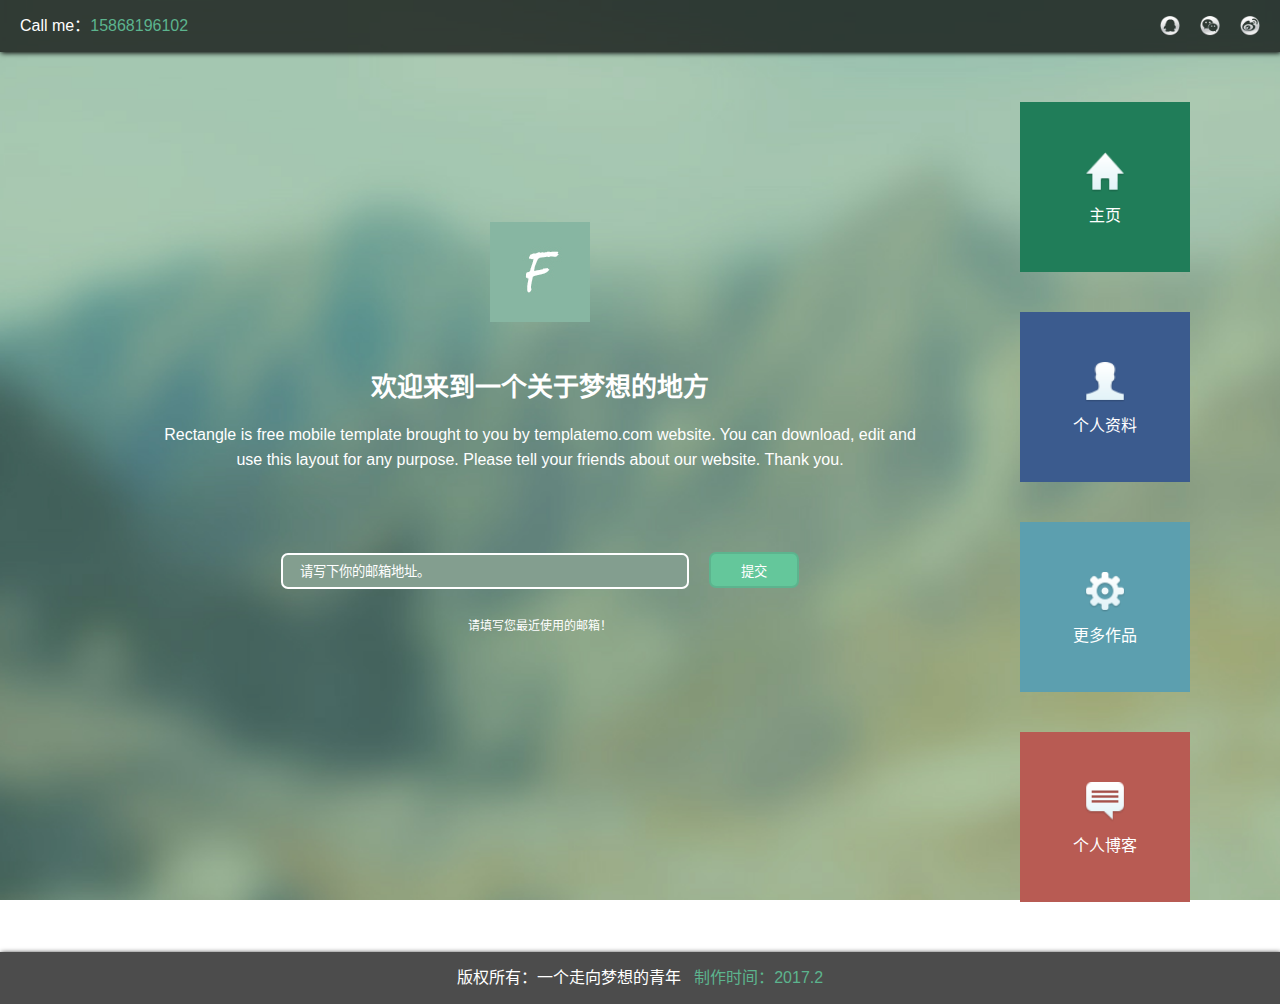
<file: index.html>
<!DOCTYPE html>
<html lang="zh-cn">

	<head>
		<meta charset="UTF-8">
		<title>一个走向梦想的年轻人</title>
		<link rel="stylesheet" type="text/css" href="style.css" />
		<script src="jquery-3.1.1.min.js" type="text/javascript" charset="utf-8"></script>
		<script src="basic.js" type="text/javascript" charset="utf-8"></script>
	</head>

	<body>
		<header id="header">
			<div class="top-header">
				<span class="telephone">
							Call me：<strong>15868196102</strong>
						</span>
				<ul class="other">
					<li class="other-qq">
						<a href="http://im.qq.com/" target="_blank"><img src="images/1.png" alt="QQ" /></a>
					</li>
					<li class="other-wx">
						<a href="http://weibo.com/" target="_blank"><img src="images/2.png" alt="微信" /></a>
					</li>
					<li class="other-wb">
						<a href="https://wx.qq.com/" target="_blank"><img src="images/3.png" alt="微博" /></a>
					</li>
				</ul>
			</div>
		</header>
		<div id="middle">
			<article id="container">
				<img src="images/logo.jpg" id="logo" />
				<section class="home-ct active">
					<h1>欢迎来到一个关于梦想的地方</h1>
					<p>Rectangle is free mobile template brought to you by templatemo.com website. You can download, edit and </br>use this layout for any purpose. Please tell your friends about our website. Thank you.</p>
					<form method="post" id="email-form">
						<input type="text" name="email" id="email" placeholder="请写下你的邮箱地址。" />
						<input type="submit" name="submit" id="submit" value="提交" />
					</form>
					<p>请填写您最近使用的邮箱！</p>
				</section>
				<section class="section basic-ct">
					<div class="basics">
						<h2>基本资料</h2>
						<img src="images/picture.png" />
						<table class="basics-table">
							<tr>
								<th>姓名：</th>
								<td>傅洋军</td>
							</tr>
							<tr>
								<th>性别：</th>
								<td>男</td>
							</tr>

							<tr>
								<th>生日：</th>
								<td>1991.01.06</td>
							</tr>

							<tr>
								<th>婚姻状况：</th>
								<td>未婚</td>
							</tr>

							<tr>
								<th>居住地：</th>
								<td>浙江杭州</td>
							</tr>

							<tr>
								<th>户籍：</th>
								<td>浙江丽水</td>
							</tr>

							<tr>
								<th>QQ：</th>
								<td>472988801</td>
							</tr>

							<tr>
								<th>微信：</th>
								<td>fyj472988801</td>
							</tr>

						</table>
					</div>
					<div class="education">
						<h2>教育经历</h2>
						<img src="images/school.jpg"/>
						<table class="education-table">
							<tr>
								<th>时间：</th>
								<td>2009.09~2013.06</td>
							</tr>
							<tr>
								<th>学校：</th>
								<td>浙江农林大学</td>
							</tr>

							<tr>
								<th>专业：</th>
								<td>农业机械化及其自动化</td>
							</tr>
						</table>
					</div>
					<div class="honor">
						<h2>学生时期荣誉</h2>
					</div>
					<div class="work">
						<h2>工作经验</h2>
					</div>
				</section>
				<section class="section experience-ct">
					<div class="no1">
						<figure>
							<a href="s1/index.html" target="_blank"><img src="images/s1.jpg"/>
							<figcaption>轮播图</figcaption>
							</a>	
						</figure>
						<figure>
							<a href="s2/index.html" target="_blank"><img src="images/s2.jpg"/>
							<figcaption>响应式布局</figcaption>
							</a>	
						</figure>
						<figure>
							<a href="s3/index.html" target="_blank"><img src="images/s3.jpg"/>
							<figcaption>高度自适应导航</figcaption>
							</a>
						</figure>
						<figure>
							<a href="s4/index.html" target="_blank"><img src="images/s4.jpg"/>
							<figcaption>网页注册页面</figcaption>
							</a>
						</figure>
					</div>
					<div class="no2">
						<figure>
							<a href="s5/index.html" target="_blank"><img src="images/s5.jpg"/>
							<figcaption>css版3D魔方</figcaption>
							</a>	
						</figure>
						<figure>
							<a href="s6/index.html" target="_blank"><img src="images/s6.jpg"/>
							<figcaption>新浪博客</figcaption>
							</a>	
						</figure>
					</div>
					<div class="clear"></div>
					<div class="more">
						<ol>
							<li>1</li>
							<li>2</li>
						</ol>
					</div>
				</section>
				<section class="section note-ct">
					<div class="list">
						<button type="button"><span>T</span>写博文</button>
						<hr>
						<ol>
							<li><a href="#">改变，任何时候不晚！</a><time>2017/2/21</time><span><a href="#">编辑</a>/<a href="#">删除</a></span></li>	
						</ol>
					</div>
					
					<div class="write">
						<input type="text" name="title" id="title" placeholder="请在里写下博客标题。" autocomplete="off"/>
						<div class="style">
							<ul>
								<li></li>
							</ul>
						</div>
						<textarea class="text"></textarea>
						<button type="button"><span>S</span>发博文</button>
					</div>
				</section>
			</article>
			<nav id="nav">
				<ul class="navigation">
					<li class="home active">
						<img src="images/ct1.png" />
						<strong>主页</strong>
					</li>
					<li class="basic">
						<img src="images/ct2.png" />
						<strong>个人资料</strong>
					</li>
					<li class="experience">
						<img src="images/ct3.png" />
						<strong>更多作品</strong>
					</li>
					<li class="note">
						<img src="images/ct4.png" />
						<strong>个人博客</strong>
					</li>
				</ul>
			</nav>
		</div>
		<footer id="footer">
			<p>版权所有：一个走向梦想的青年&nbsp&nbsp&nbsp<strong>制作时间：2017.2</strong></p>
		</footer>

	</body>

</html>
</file>
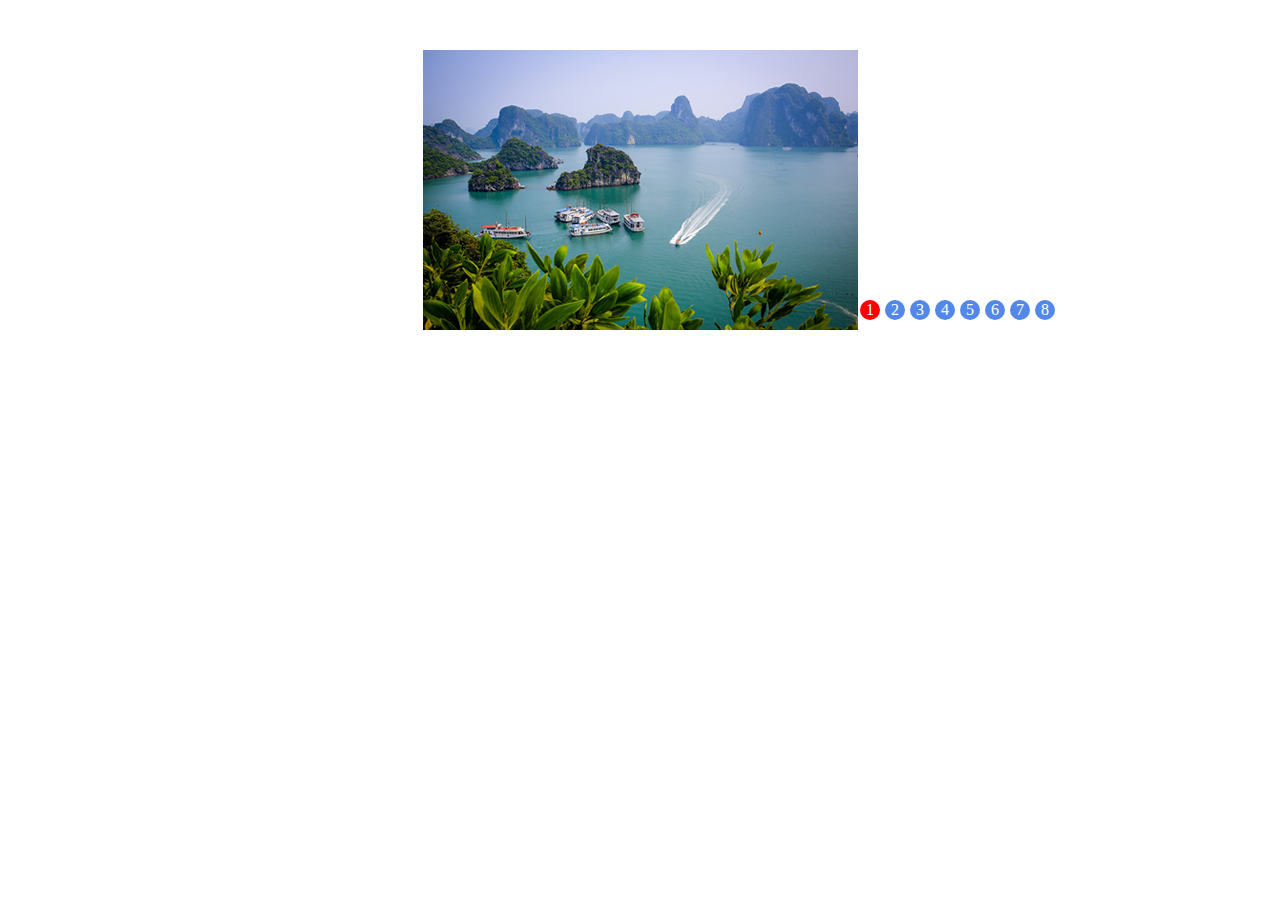
<file: s1/index.html>
<!DOCTYPE html>
<html>
	<head>
		<meta charset="utf-8" />
		<title>轮播图</title>
		<link rel="stylesheet" type="text/css" href="style.css"/>
		<script src="../jquery-3.1.1.min.js"></script>
		<script src="basic.js"></script>
	</head>
	<body>
		<div id="igs">
			<div class="ig"><img src="img/s1.jpg"/></div>
			<div class="ig"><img src="img/s2.jpg"/></div>
			<div class="ig"><img src="img/s3.jpg"/></div>
			<div class="ig"><img src="img/s4.jpg"/></div>
			<div class="ig"><img src="img/s5.jpg"/></div>
			<div class="ig"><img src="img/s6.jpg"/></div>
			<div class="ig"><img src="img/s7.jpg"/></div>
			<div class="ig"><img src="img/s8.jpg"/></div>
			<p class="btn btn1">></p>
			<p class="btn btn2"><</p>
		</div>
		<ul id="tabs">
			<li class="tab bg">1</li>
			<li class="tab">2</li>
			<li class="tab">3</li>
			<li class="tab">4</li>
			<li class="tab">5</li>
			<li class="tab">6</li>
			<li class="tab">7</li>
			<li class="tab">8</li>
		</ul>
	</body>
</html>
</file>
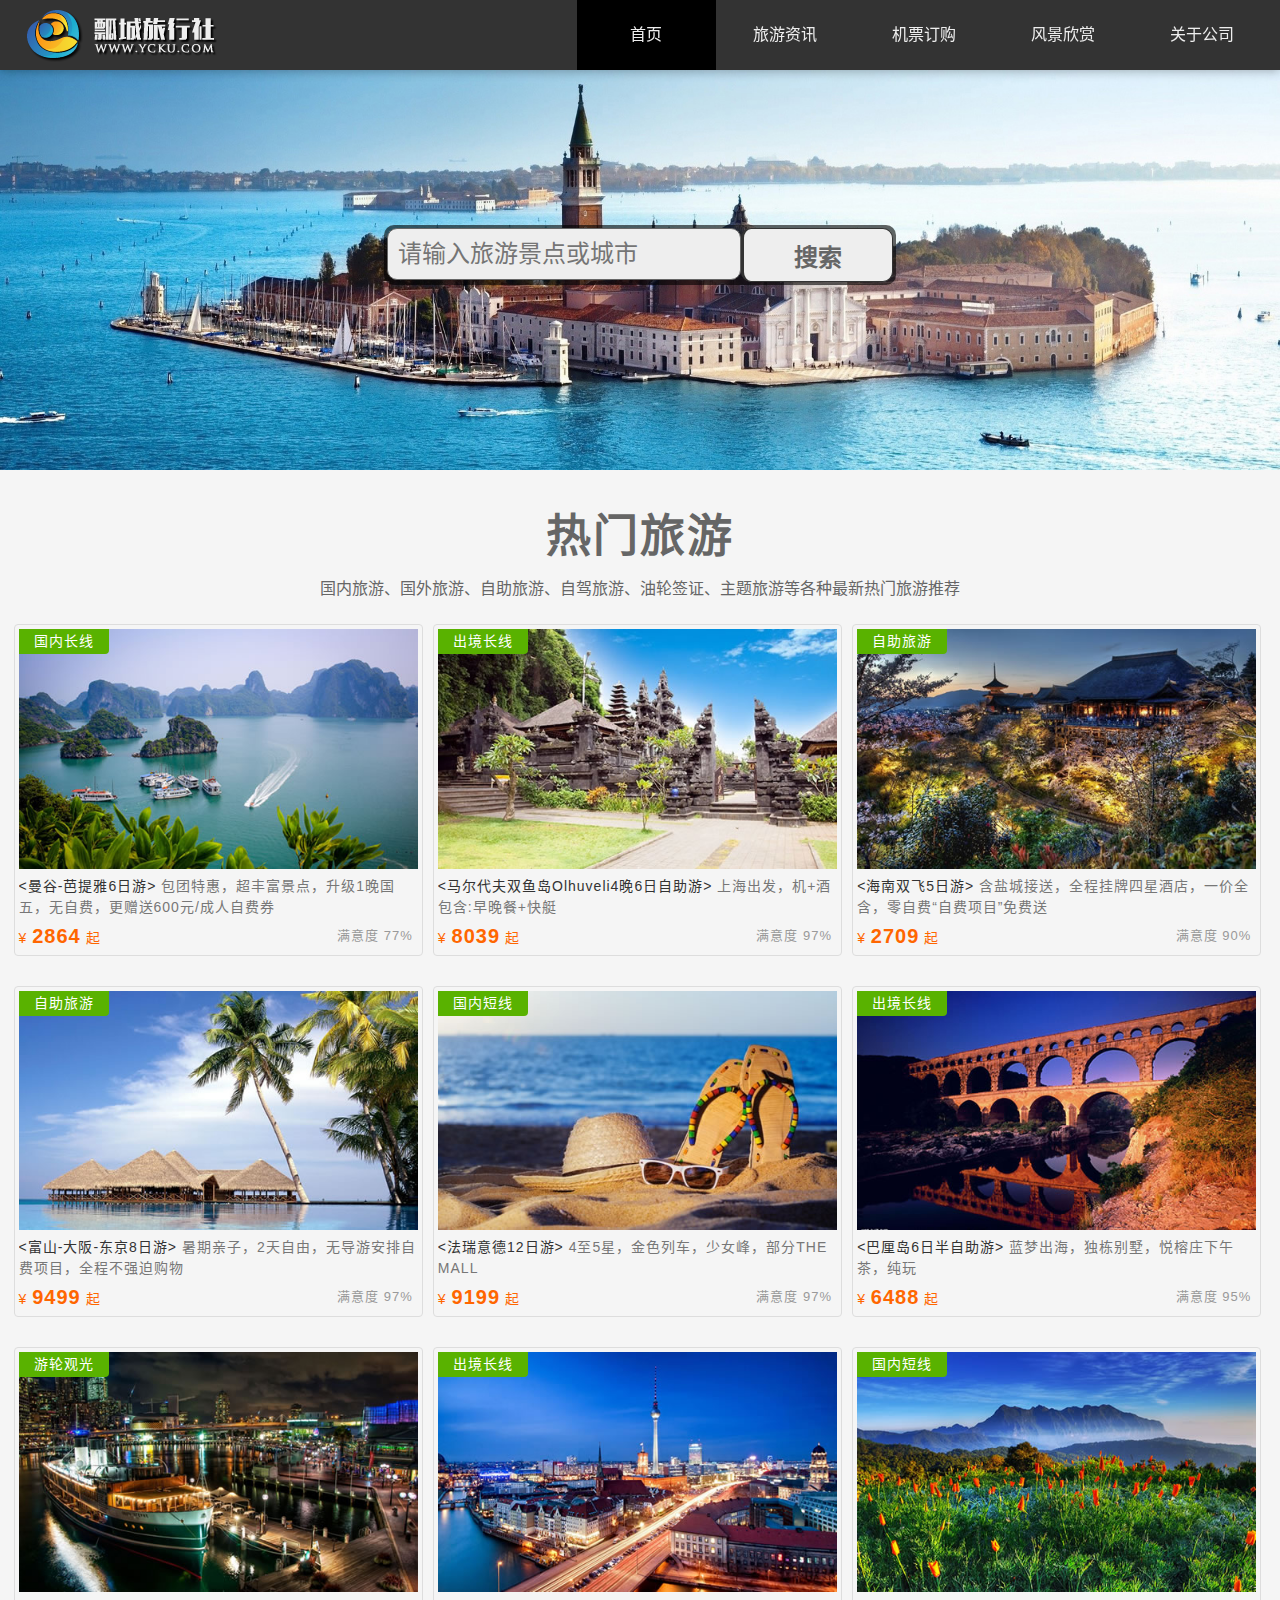
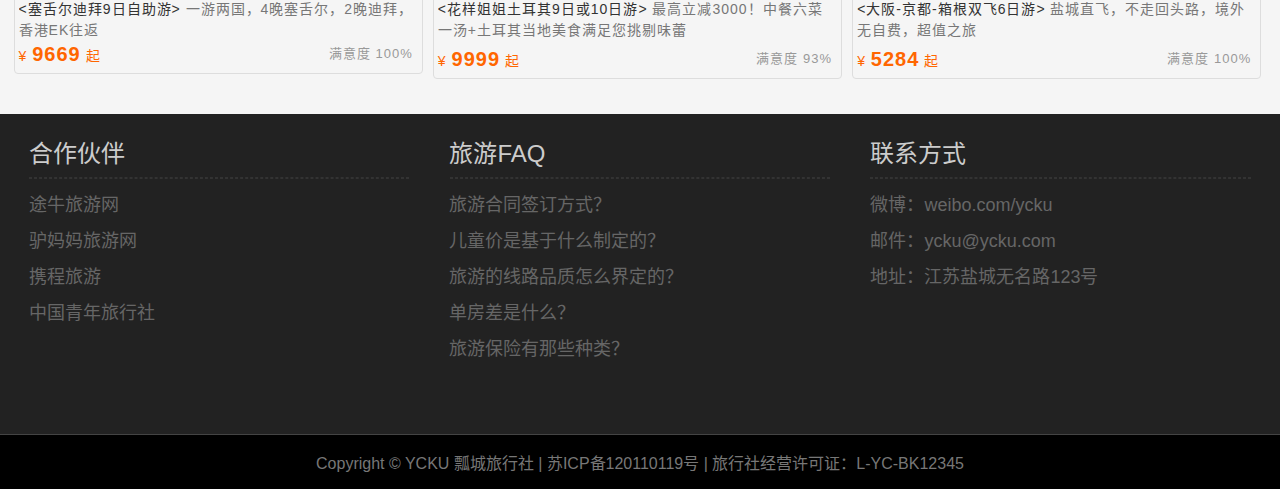
<file: s2/index.html>
<!DOCTYPE html>
<html lang="zh-cn">
<head>
	<meta charset="UTF-8">
	<meta name="viewport" content="width=device-width, initial-scale=1.0, maximum-scale=1.0, user-scalable=no">
	<title>瓢城旅行社--响应式</title>
	<link rel="stylesheet" href="style.css">
</head>
<body>

<header id="header">
	<div class="center">
		<h1 class="logo">瓢城旅行社</h1>
		<nav class="link">
			<h2 class="none">网站导航</h2>
			<ul>
				<li class="active"><a href="index.html">首页</a></li>
				<li><a href="information.html"><span class="xs-hidden">旅游</span>资讯</a></li>
				<li><a href="ticket.html">机票<span class="xs-hidden">订购</span></a></li>
				<li class="xs-hidden"><a href="scenery.html">风景欣赏</a></li>
				<li><a href="about.html"><span class="xs-hidden">关于</span>公司</a></li>
			</ul>
		</nav>
	</div>
</header>

<div id="adver">
	<img src="img/adver.jpg" alt="">
	<div class="center"></div>
	<div class="center copy">
		<input type="text" class="search" placeholder="请输入旅游景点或城市">
		<button class="button">搜索</button>
	</div>
</div>

<div id="tour">
	<section class="center">
		<h2>热门旅游</h2>
		<p>国内旅游、国外旅游、自助旅游、自驾旅游、油轮签证、主题旅游等各种最新热门旅游推荐</p>
	</section>
	<figure>
		<img src="img/tour1.jpg" alt="热门旅游">
		<figcaption>
			<div class="tour_title">
				<strong class="title">&lt;曼谷-芭提雅6日游&gt;</strong> 包团特惠，超丰富景点，升级1晚国五，无自费，更赠送600元/成人自费券
			</div>
			<div class="info">
				<em class="sat">满意度 77%</em>
				<span class="price">¥ <strong>2864</strong> 起</span>
			</div>
			<div class="type">国内长线</div>
		</figcaption>
	</figure>
	<figure>
		<img src="img/tour2.jpg" alt="热门旅游">
		<figcaption>
			<div class="tour_title">
				<strong class="title">&lt;马尔代夫双鱼岛Olhuveli4晚6日自助游&gt;</strong> 上海出发，机+酒 包含:早晚餐+快艇
			</div>
			<div class="info">
				<em class="sat">满意度 97%</em>
				<span class="price">¥ <strong>8039</strong> 起</span>
			</div>
			<div class="type">出境长线</div>
		</figcaption>
	</figure>
	<figure>
		<img src="img/tour3.jpg" alt="热门旅游">
		<figcaption>
			<div class="tour_title">
				<strong class="title">&lt;海南双飞5日游&gt;</strong> 含盐城接送，全程挂牌四星酒店，一价全含，零自费“自费项目”免费送
			</div>
			<div class="info">
				<em class="sat">满意度 90%</em>
				<span class="price">¥ <strong>2709</strong> 起</span>
			</div>
			<div class="type">自助旅游</div>
		</figcaption>
	</figure>
	<figure>
		<img src="img/tour4.jpg" alt="热门旅游">
		<figcaption>
			<div class="tour_title">
				<strong class="title">&lt;富山-大阪-东京8日游&gt;</strong> 暑期亲子，2天自由，无导游安排自费项目，全程不强迫购物
			</div>
			<div class="info">
				<em class="sat">满意度 97%</em>
				<span class="price">¥ <strong>9499</strong> 起</span>
			</div>
			<div class="type">自助旅游</div>
		</figcaption>
	</figure>
	<figure>
		<img src="img/tour5.jpg" alt="热门旅游">
		<figcaption>
			<div class="tour_title">
				<strong class="title">&lt;法瑞意德12日游&gt;</strong> 4至5星，金色列车，少女峰，部分THE MALL
			</div>
			<div class="info">
				<em class="sat">满意度 97%</em>
				<span class="price">¥ <strong>9199</strong> 起</span>
			</div>
			<div class="type">国内短线</div>
		</figcaption>
	</figure>
	<figure>
		<img src="img/tour6.jpg" alt="热门旅游">
		<figcaption>
			<div class="tour_title">
				<strong class="title">&lt;巴厘岛6日半自助游&gt;</strong> 蓝梦出海，独栋别墅，悦榕庄下午茶，纯玩
			</div>
			<div class="info">
				<em class="sat">满意度 95%</em>
				<span class="price">¥ <strong>6488</strong> 起</span>
			</div>
			<div class="type">出境长线</div>
		</figcaption>
	</figure>
	<figure>
		<img src="img/tour7.jpg" alt="热门旅游">
		<figcaption>
			<div class="tour_title">
				<strong class="title">&lt;塞舌尔迪拜9日自助游&gt;</strong> 一游两国，4晚塞舌尔，2晚迪拜，香港EK往返
			</div>
			<div>
				<em class="sat">满意度 100%</em>
				<span class="price">¥ <strong>9669</strong> 起</span>
			</div>
			<div class="type">游轮观光</div>
		</figcaption>
	</figure>
	<figure>
		<img src="img/tour8.jpg" alt="热门旅游">
		<figcaption>
			<div class="tour_title">
				<strong class="title">&lt;花样姐姐土耳其9日或10日游&gt;</strong> 最高立减3000！中餐六菜一汤+土耳其当地美食满足您挑剔味蕾
			</div>
			<div class="info">
				<em class="sat">满意度 93%</em>
				<span class="price">¥ <strong>9999</strong> 起</span>
			</div>
			<div class="type">出境长线</div>
		</figcaption>
	</figure>
	<figure>
		<img src="img/tour9.jpg" alt="热门旅游">
		<figcaption>
			<div class="tour_title">
				<strong class="title">&lt;大阪-京都-箱根双飞6日游&gt;</strong> 盐城直飞，不走回头路，境外无自费，超值之旅
			</div>
			<div class="info">
				<em class="sat">满意度 100%</em>
				<span class="price">¥ <strong>5284</strong> 起</span>
			</div>
			<div class="type">国内短线</div>
		</figcaption>
	</figure>
</div>

<footer id="footer">
	<div class="top sm-hidden">
		<div class="block left">
			<h2>合作伙伴</h2>
			<hr>
			<ul>
				<li>途牛旅游网</li>
				<li>驴妈妈旅游网</li>
				<li>携程旅游</li>
				<li>中国青年旅行社</li>
			</ul>
		</div>
		<div class="block center">
			<h2>旅游FAQ</h2>
			<hr>
			<ul>
				<li>旅游合同签订方式？</li>
				<li>儿童价是基于什么制定的？</li>
				<li>旅游的线路品质怎么界定的？</li>
				<li>单房差是什么？</li>
				<li>旅游保险有那些种类？</li>
			</ul>
		</div>
		<div class="block right">
			<h2>联系方式</h2>
			<hr>
			<ul>
				<li>微博：weibo.com/ycku</li>
				<li>邮件：ycku@ycku.com</li>
				<li>地址：江苏盐城无名路123号</li>
			</ul>
		</div>
	</div>
	<div class="clearfix"></div>
	<div class="version sm-visible">
		客户端 | 触屏版 | 电脑版
	</div>
	<div class="bottom">
		Copyright © YCKU 瓢城旅行社 | 苏ICP备120110119号<span class="sm-hidden"> | 旅行社经营许可证：L-YC-BK12345</span>
	</div>
</footer>
	
</body>
</html>
</file>
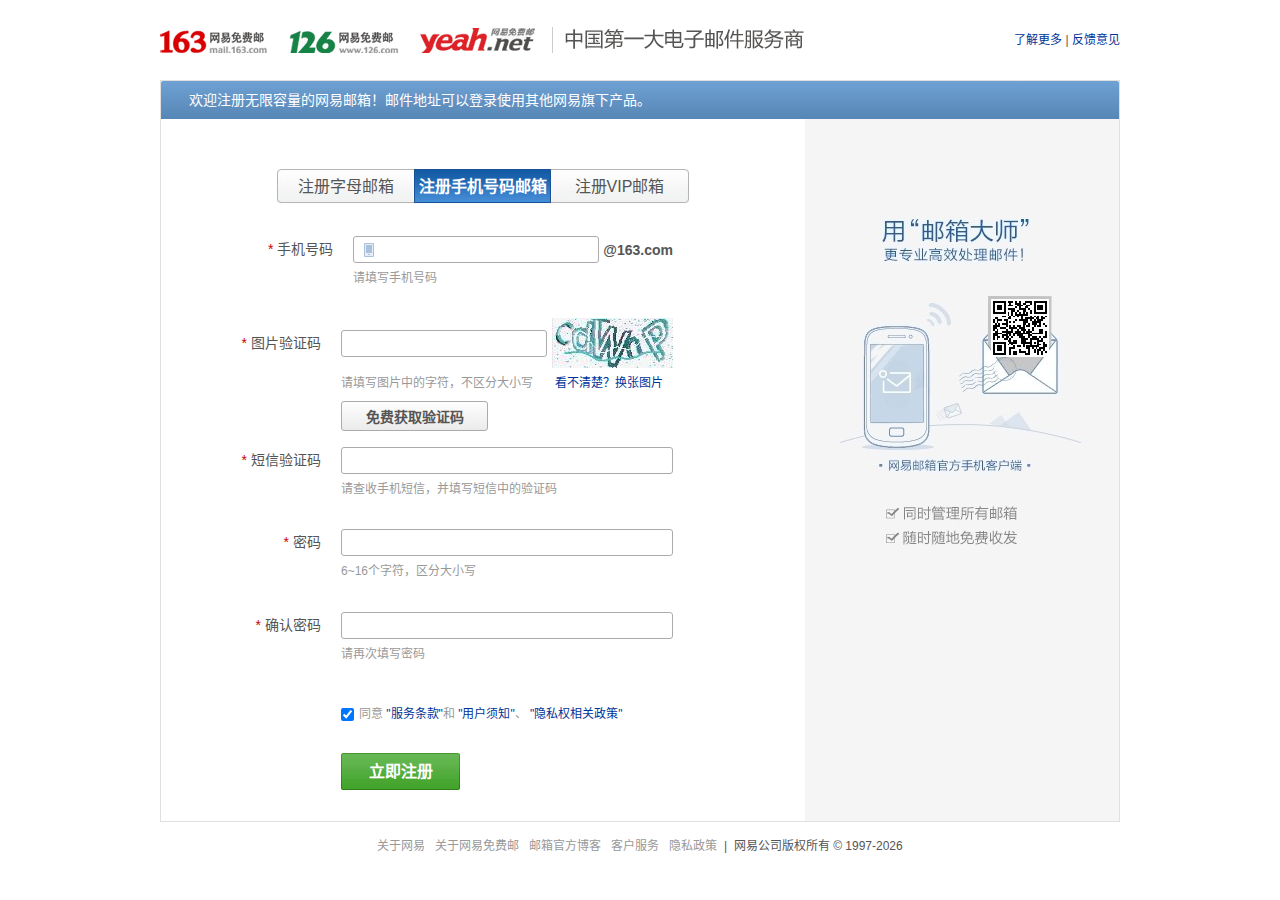
<file: s4/index.html>
<!DOCTYPE html>
<html lang="zh-cn">

	<head>
		<meta charset="utf-8" />
		<title>网易注册页面</title>
		<link rel="stylesheet" type="text/css" href="style.css" />
		<script src="../jquery-3.1.1.min.js" type="text/javascript" charset="utf-8"></script>
		<script src="basic.js" type="text/javascript" charset="utf-8"></script>
	</head>

	<body>
		<header id="header">
			<div class="logo">
				<a href="http://mail.163.com" title="网易163免费邮" target="_blank"></a>
				<a href="http://www.126.com" title="网易126免费邮" target="_blank"></a>
				<a href="http://www.yeah.net" title="网易Yeah.net免费邮" target="_blank"></a>
			</div>
			<div class="links">
				<a href="http://mail.163.com/html/mail_intro/" target="_blank">了解更多</a>
				|
				<a href="http://help.mail.163.com/faq.do" target="_blank">反馈意见</a>
			</div>
		</header>
		<section id="section">
			<header class="content-tit">
				<h1>欢迎注册无限容量的网易邮箱！邮件地址可以登录使用其他网易旗下产品。</h1>
			</header>
			<div id="mMaskD">
				<div class="mainBody">
					<ul class="regTabs">
						<li>注册字母邮箱</li>
						<li>注册手机号码邮箱</li>
						<li>注册VIP邮箱</li>
					</ul>
					<div id="regMobile">
						<dl class="regForm-item">
							<dt><span class="txt-impt">*</span>手机号码</dt>
							<dd>
								<input type="text" name="mobile" id="mobileIpt" autocomplete="off" />
								<strong>@163.com</strong>
								<p class="prompt">请填写手机号码</p>
								<p class="waring">请填写有效的11位手机号码</p>
							</dd>
						</dl>
						<dl class="regForm-item-ct">
							<dt><span class="txt-impt">*</span>图片验证码</dt>
							<dd>
								<input type="text" name="mobile" id="mVcodeIpt" autocomplete="off" />
								<img src="img/yzm.jpg" />
								<a href="###">看不清楚？换张图片</a>
								<p class="prompt">请填写图片中的字符，不区分大小写</p>
							</dd>
						</dl>
						<button type="button" id="sendAcodeBtn">免费获取验证码</button>
						<dl class="acodeDl">
							<dt><span class="txt-impt">*</span>短信验证码</dt>
							<dd>
								<input type="text" name="acode" id="acodeIpt" autocomplete="off" />
								<p class="prompt">请查收手机短信，并填写短信中的验证码</p>
							</dd>
						</dl>
						<dl class="mobilePwdDl">
							<dt><span class="txt-impt">*</span>密码</dt>
							<dd>
								<input type="password" name="mobilePassword" id="mobilePwdIpt" autocomplete="off" />
								<p class="prompt">6~16个字符，区分大小写</p>
								<p class="waring">密码长度应为6~16个字符</p>
							</dd>
						</dl>
						<dl class="mobilePwdDl">
							<dt><span class="txt-impt">*</span>确认密码</dt>
							<dd>
								<input type="password" name="mobilePassword" id="mobilePwdIpt" autocomplete="off" />
								<p class="prompt">请再次填写密码</p>
								<p class="waring">两次填写的密码不一致</p>
							</dd>
						</dl>
						<dl class="mobileAcceptDl">
							<dd class="txt-tips">
								<input type="checkbox" name="mobileAcceptIpt" id="mobileAcceptIpt" checked="checked" /> 同意
								<a href="http://reg.163.com/agreement.shtml" target="_blank">"服务条款"</a>和
								<a href="###">"用户须知"</a>、
								<a href="http://reg.163.com/agreement_game.shtml" target="_blank">"隐私权相关政策"</a>
							</dd>
							<div id="m_mobileAccept">请接受服务条款</div>
						</dl>
						<div id="mobileRegA">立即注册</div>
					</div>
					<div id="regVip">
						<p class="none">尚未制作</p>
					</div>
					<div id="regTabs">
						<p class="none">尚未制作</p>
					</div>

				</div>

				<aside class="mainBody-side">
					<div class="regExt">
						<img src="img/14571511536490195.jpg" />
					</div>
					<div class="regVip">
						<img src="img/reg_vip_163.gif" />
					</div>
				</aside>
			</div>
		</section>
		<footer id="footer">
			<div class="center">
				<a href="http://corp.163.com/index_gb.html" target="_blank">关于网易</a>&nbsp;&nbsp;
				<a href="http://mail.163.com/html/mail_intro" target="_blank">关于网易免费邮</a>&nbsp;&nbsp;
				<a href="http://mail.blog.163.com/" target="_blank">邮箱官方博客</a>&nbsp;&nbsp;
				<a href="http://help.163.com/" target="_blank">客户服务</a>&nbsp;&nbsp;
				<a href="http://corp.163.com/gb/legal/legal.html" target="_blank">隐私政策</a>&nbsp;&nbsp;|&nbsp;&nbsp;网易公司版权所有&nbsp;©&nbsp;1997-<time id="demo"></time>
				<script type="text/javascript">
					var d = new Date();
					var x = document.getElementById("demo");
					x.innerHTML = d.getFullYear();
				</script>
			</div>
		</footer>
	</body>

</html>
</file>
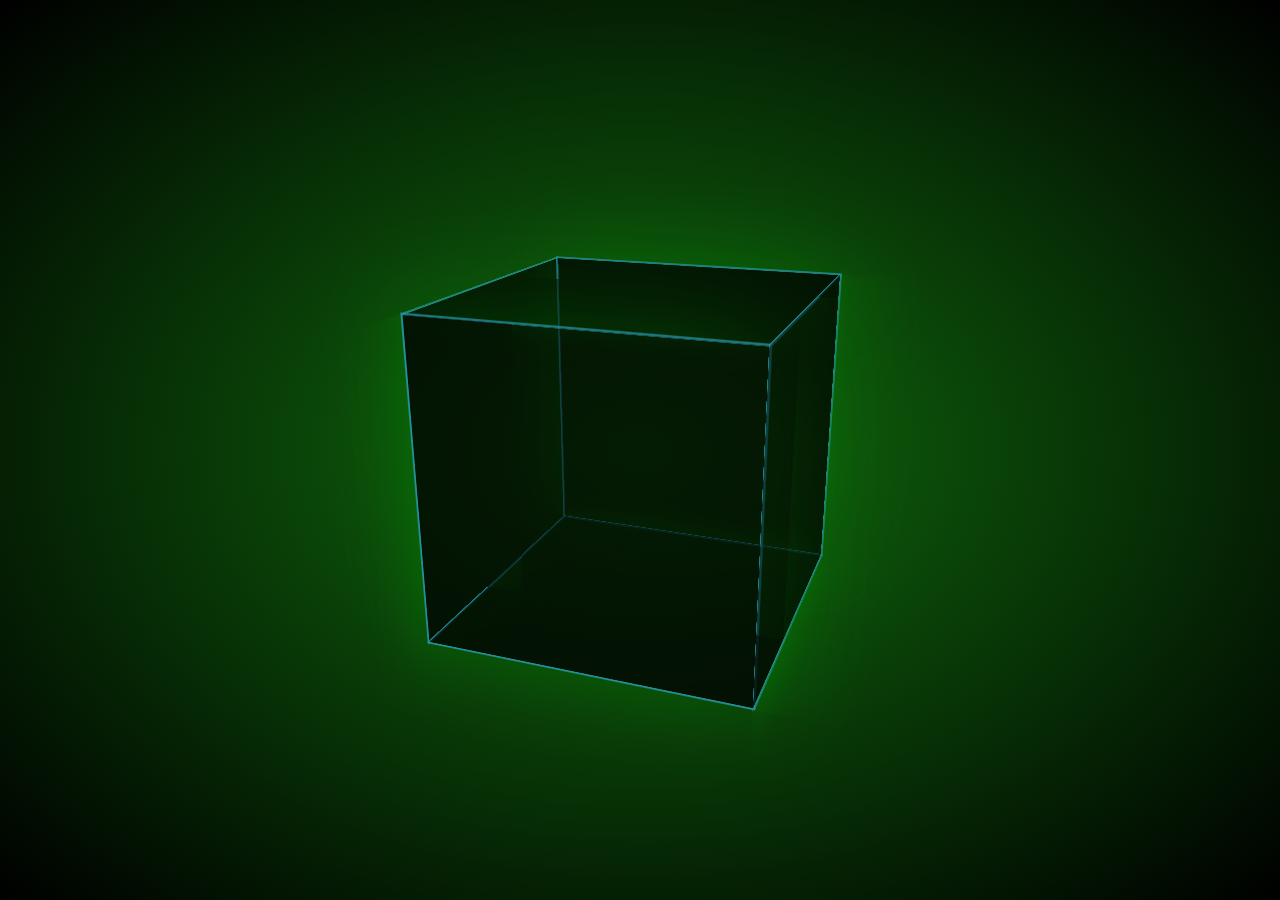
<file: s5/index.html>
<!DOCTYPE html>
<html>
	<head>
		<meta charset="UTF-8">
		<title>css版3d魔方</title>
		<link rel="stylesheet" href="basic.css" />
	</head>
	<body>
		<div class="stage">
			<div class="cube Animation-spin">
				<div class="front"></div>
				<div class="back"></div>
				<div class="left"></div>
				<div class="right"></div>
				<div class="top"></div>
				<div class="botton"></div>
			</div>
		</div>
		
		
		
		
		
		
		
		
		
	</body>
</html>
</file>
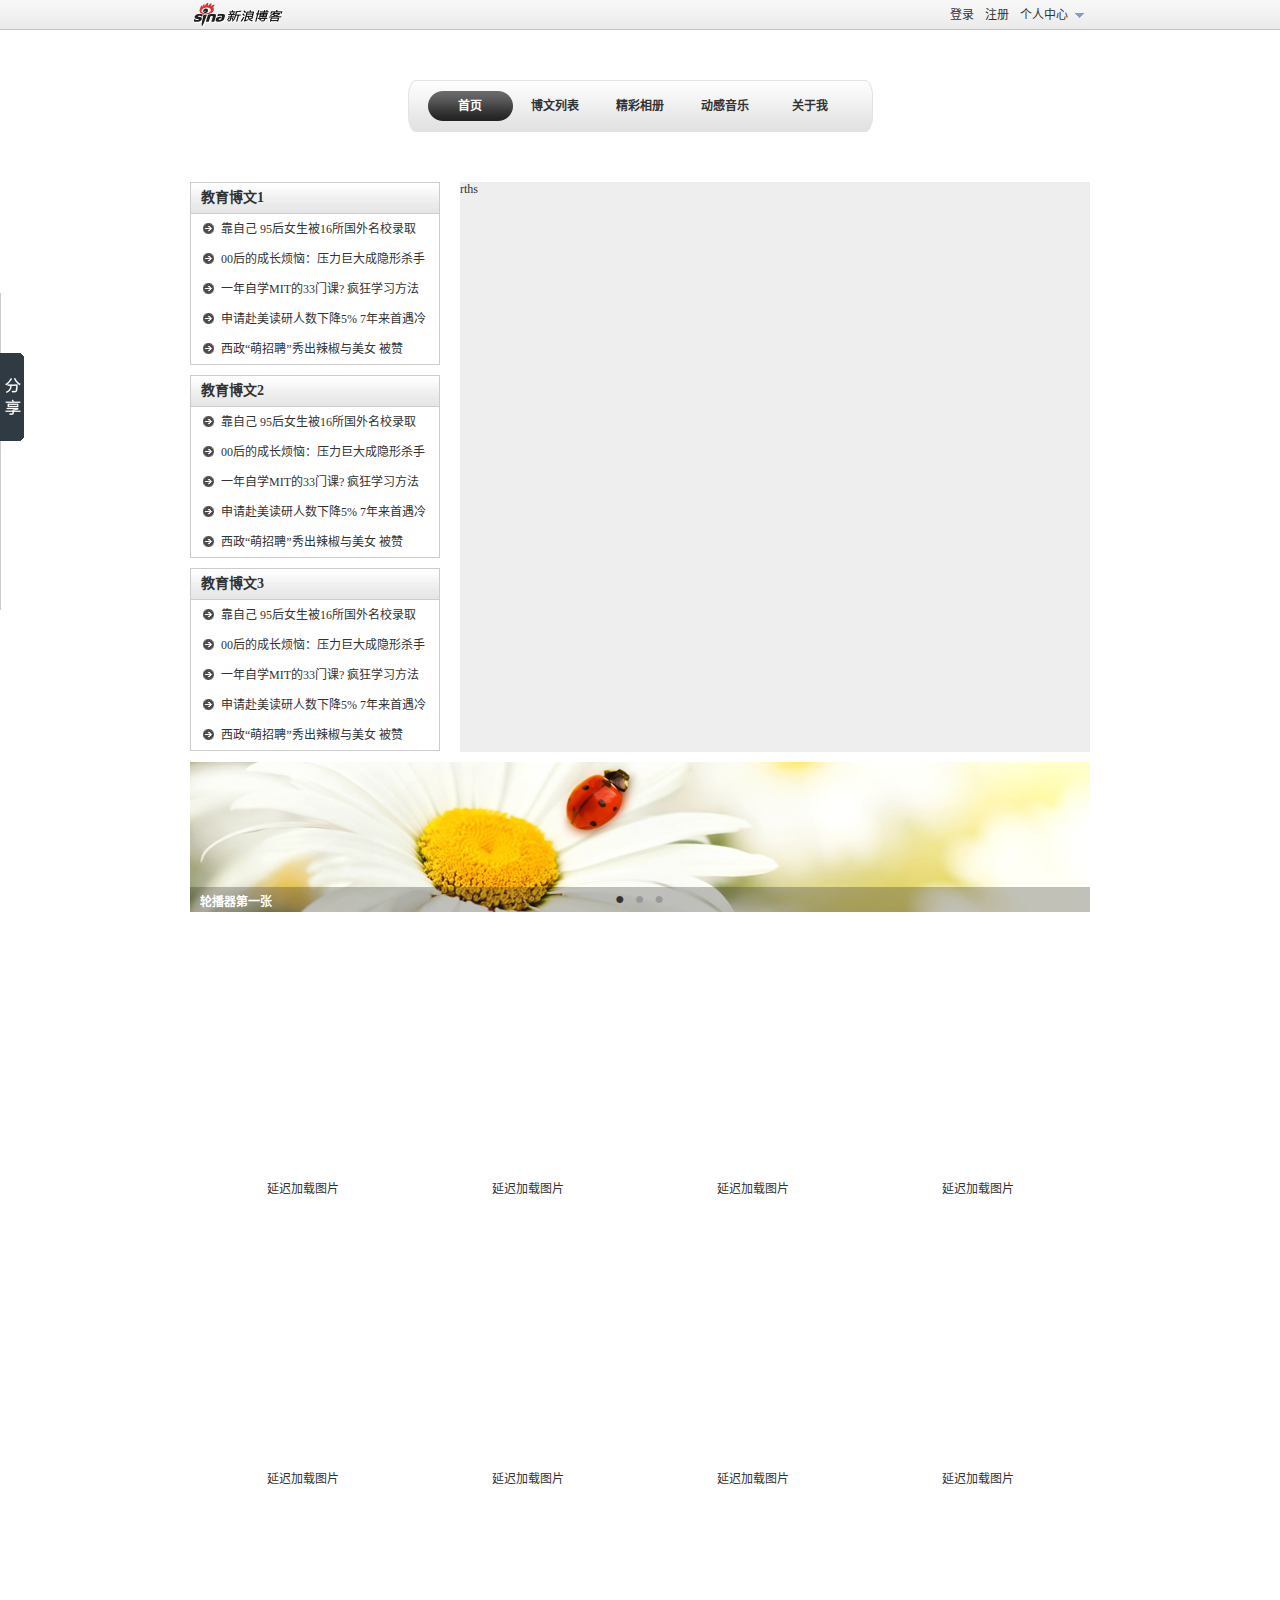
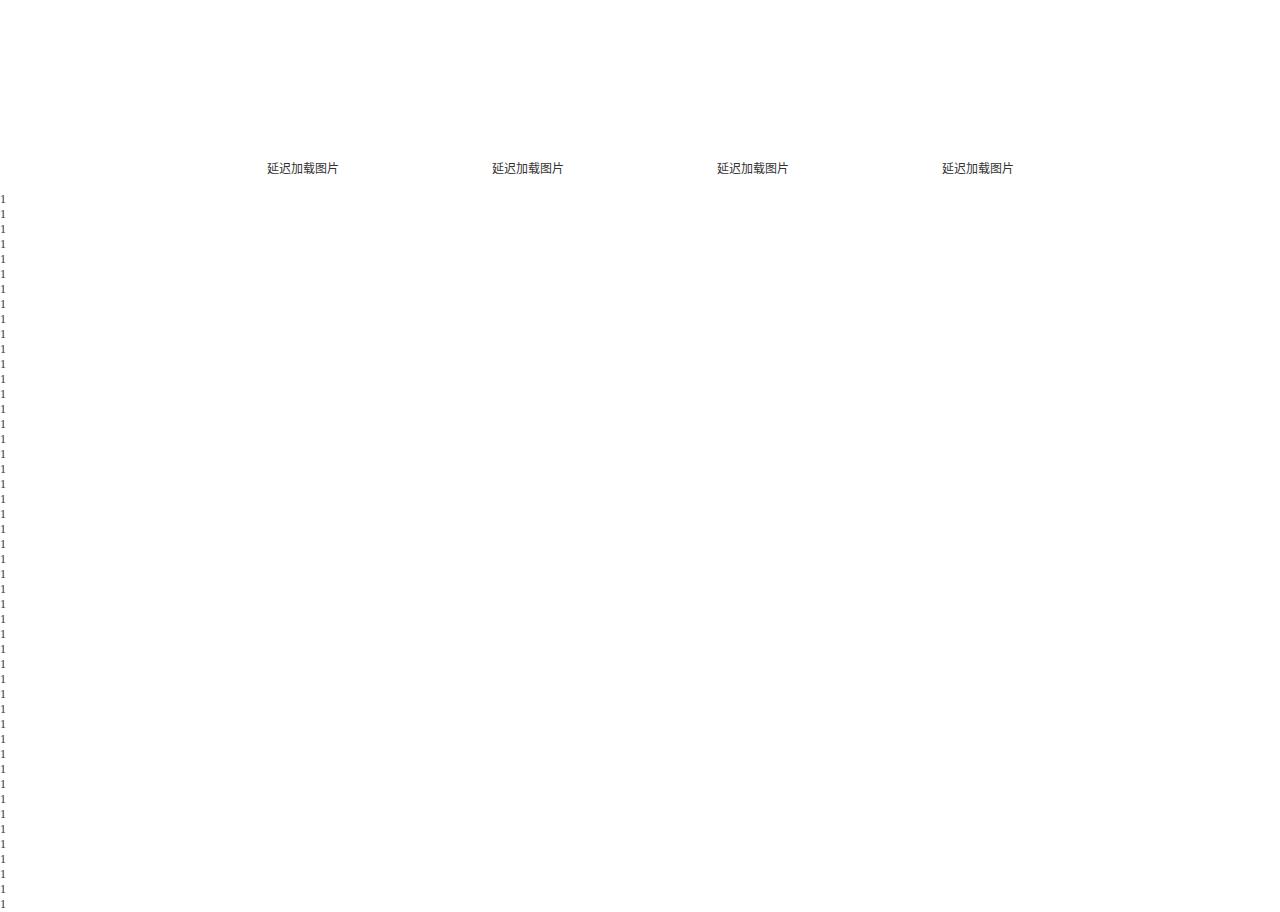
<file: s6/index.html>
<!DOCTYPE html>
<html lang="zh-cn">

	<head>
		<meta charset="UTF-8">
		<meta http-equiv="content-type" content="text/html" />
		<link rel="stylesheet" type="text/css" href="demo.css" />
		<script src="tool.js" type="text/javascript" charset="utf-8"></script>
		<script src="base.js" type="text/javascript" charset="utf-8"></script>
		<script src="base_drag.js" type="text/javascript" charset="utf-8"></script>
		<script src="demo.js" type="text/javascript" charset="utf-8"></script>
		<title>新浪博客</title>
	</head>

	<body>
		<header id="header">
			<div class="logo">
				<img src="img/logo.gif" />
			</div>
			<div class="member">
				个人中心
				<ul class="member_ul">
					<li>
						<a href="###">设置</a>
					</li>
					<li>
						<a href="###">换肤</a>
					</li>
					<li>
						<a href="###">帮助</a>
					</li>
					<li>
						<a href="###">退出</a>
					</li>
				</ul>
			</div>
			<div class="reg">
				注册
			</div>
			<div class="login">
				登录
			</div>
		</header>
		<div id="reg">
			<h2><img src="img/close.png" class="close"/>会员注册</h2>
			<form name="reg">
				<dl>
					<dd>用 户 名： <input type="text" name="user" class="text" />
						<span class="info info_user">请输入用户名，2~20位，由字母、数字和下划线组成！</span>
						<span class="error error_user">输入不合法，请重新输入！</span>
						<span class="succ succ_user">可用</span>
					</dd>
					<dd>密　　码： <input type="password" name="pass" class="text" />
						<span class="info info_pass">
							<p>安全级别：<strong class="s s1">■</strong><strong class="s s2">■</strong><strong class="s s3">■</strong> <strong class="s s4"></strong></p>
							<p><strong class="q1" style="font-weight: normal;">○</strong> 6-20个字符</p>
							<p><strong class="q2" style="font-weight: normal;">○</strong> 只能包含大小写字母、数字和非空格字符</p>
							<p><strong class="q3" style="font-weight: normal;">○</strong> 大、小写字母、数字、非空字符，2种以上</p>
						</span>
						<span class="error error_pass">输入不合法，请重新输入！</span>
						<span class="succ succ_pass">可用</span>
					</dd>
					<dd>密码确认： <input type="password" name="notpass" class="text" />
						<span class="info info_notpass">请再一次输入密码！</span>
						<span class="error error_notpass">密码不一致，请重新输入！</span>
						<span class="succ succ_notpass">可用</span>
					</dd>
					<dd><span style="vertical-align:-2px">提　　问：</span>
						<select name="ques">
							<option value="0">- - - - 请选择 - - - -</option>
							<option value="1">- - 您最喜欢吃的菜</option>
							<option value="2">- - 您的狗狗的名字</option>
							<option value="3">- - 您的出生地</option>
							<option value="4">- - 您最喜欢的明星</option>
						</select>
						<span class="error error_ques">尚未选择提问，请选择！</span>
					</dd>
					<dd>回　　答： <input type="text" name="ans" class="text" autocomplete="off" />
						<span class="info info_ans">请输入回答，2~32位</span>
						<span class="error error_ans">回答不合法，请重新输入！</span>
						<span class="succ succ_ans">可用</span>
					</dd>
					<dd>电子邮件： <input type="text" name="email" class="text" autocomplete="off" />
						<span class="info info_email">请输入电子邮件！</span>
						<span class="error error_email">邮件不合法，请重新输入！</span>
						<span class="succ succ_email">可用</span>
						<ul class="all_email">
							<li><span></span>@qq.com</li>
							<li><span></span>@163.com</li>
							<li><span></span>@sohu.com</li>
							<li><span></span>@sina.com.cn</li>
							<li><span></span>@gmail.com</li>
						</ul>
					</dd>
					<dd class="birthday"><span style="vertical-align:-2px">生　　日：</span>
						<select name="year">
							<option value="0">- 年 -</option>
						</select> -
						<select name="month">
							<option value="0">- 月 -</option>
						</select> -
						<select name="day">
							<option value="0">- 日 -</option>
						</select>
						<span class="error error_birthday">尚未全部选择，请选择！</span>
					</dd>
					<dd style="height:105px;"><span style="vertical-align:85px">备　　注：</span> <textarea name="ps"></textarea></dd>
					<dd style="display: block;" class="ps">还可以输入<strong class="num">200</strong>字</dd>
					<dd style="display: none;" class="ps">已超过<strong class="num"></strong>字,<span class="clear">清尾</span></dd>
					<dd style="padding:0 0 0 80px;"><input type="button" name="sub" class="submit" /></dd>
				</dl>
			</form>
		</div>
		<div id="login">
			<h2><img src="img/close.png" class="close"/>网站登录</h2>
			<div class="user">
				账号:<input type="text" name="user" class="text" />
			</div>
			<div class="pass">
				密码:<input type="password" name="pass" class="text" />
			</div>
			<div class="button">
				<input type="button" class="submit" />
			</div>
			<div class="other">
				注册新用户 | 忘记密码?
			</div>
		</div>
		<div id="nav">
			<ul class="about">
				<li></li>
				<li></li>
				<li></li>
				<li></li>
				<li></li>
			</ul>
			<ul class="black">
				<li>首页</li>
				<li>博文列表</li>
				<li>精彩相册</li>
				<li>动感音乐</li>
				<li>关于我</li>
			</ul>
			<div class="nav_bg">
				<ul class="white">
					<li>首页</li>
					<li>博文列表</li>
					<li>精彩相册</li>
					<li>动感音乐</li>
					<li>关于我</li>
				</ul>
			</div>
		</div>
		<div id="main">
			<div id="sidebar">
				<h2>教育博文1</h2>
				<ul>
					<li>
						<a href="###">靠自己 95后女生被16所国外名校录取</a>
					</li>
					<li>
						<a href="###">00后的成长烦恼：压力巨大成隐形杀手</a>
					</li>
					<li>
						<a href="###">一年自学MIT的33门课? 疯狂学习方法</a>
					</li>
					<li>
						<a href="###">申请赴美读研人数下降5% 7年来首遇冷</a>
					</li>
					<li>
						<a href="###">西政“萌招聘”秀出辣椒与美女 被赞</a>
					</li>
				</ul>
				<h2>教育博文2</h2>
				<ul>
					<li>
						<a href="###">靠自己 95后女生被16所国外名校录取</a>
					</li>
					<li>
						<a href="###">00后的成长烦恼：压力巨大成隐形杀手</a>
					</li>
					<li>
						<a href="###">一年自学MIT的33门课? 疯狂学习方法</a>
					</li>
					<li>
						<a href="###">申请赴美读研人数下降5% 7年来首遇冷</a>
					</li>
					<li>
						<a href="###">西政“萌招聘”秀出辣椒与美女 被赞</a>
					</li>
				</ul>
				<h2>教育博文3</h2>
				<ul>
					<li>
						<a href="###">靠自己 95后女生被16所国外名校录取</a>
					</li>
					<li>
						<a href="###">00后的成长烦恼：压力巨大成隐形杀手</a>
					</li>
					<li>
						<a href="###">一年自学MIT的33门课? 疯狂学习方法</a>
					</li>
					<li>
						<a href="###">申请赴美读研人数下降5% 7年来首遇冷</a>
					</li>
					<li>
						<a href="###">西政“萌招聘”秀出辣椒与美女 被赞</a>
					</li>
				</ul>
			</div>
			<div id="index">
				rths
			</div>
			<div id="banner">
				<img src="img/banner1.jpg" alt="轮播器第一张" />
				<img src="img/banner2.jpg" alt="轮播器第二张" />
				<img src="img/banner3.jpg" alt="轮播器第三张" />
				<ul>
					<li>●</li>
					<li>●</li>
					<li>●</li>
				</ul>
				<span></span>
				<strong></strong>
			</div>
			<div id="photo">
				<dl>
					<dt><img xsrc="img/p1.jpg" bigsrc="img/p1big.jpg" src="img/wait_load.jpg" class="wait_load" alt=""/></dt>
					<dd>延迟加载图片</dd>
				</dl>
				<dl>
					<dt><img xsrc="img/p2.jpg" bigsrc="img/p2big.jpg" src="img/wait_load.jpg" class="wait_load" alt=""/></dt>
					<dd>延迟加载图片</dd>
				</dl>
				<dl>
					<dt><img xsrc="img/p3.jpg" bigsrc="img/p3big.jpg" src="img/wait_load.jpg" class="wait_load" alt=""/></dt>
					<dd>延迟加载图片</dd>
				</dl>
				<dl>
					<dt><img xsrc="img/p4.jpg" bigsrc="img/p4big.jpg" src="img/wait_load.jpg" class="wait_load" alt=""/></dt>
					<dd>延迟加载图片</dd>
				</dl>
				<dl>
					<dt><img xsrc="img/p5.jpg" bigsrc="img/p5big.jpg" src="img/wait_load.jpg" class="wait_load" alt=""/></dt>
					<dd>延迟加载图片</dd>
				</dl>
				<dl>
					<dt><img xsrc="img/p6.jpg" bigsrc="img/p6big.jpg" src="img/wait_load.jpg" class="wait_load" alt=""/></dt>
					<dd>延迟加载图片</dd>
				</dl>
				<dl>
					<dt><img xsrc="img/p7.jpg" bigsrc="img/p7big.jpg" src="img/wait_load.jpg" class="wait_load" alt=""/></dt>
					<dd>延迟加载图片</dd>
				</dl>
				<dl>
					<dt><img xsrc="img/p8.jpg" bigsrc="img/p8big.jpg" src="img/wait_load.jpg" class="wait_load" alt=""/></dt>
					<dd>延迟加载图片</dd>
				</dl>
				<dl>
					<dt><img xsrc="img/p9.jpg" bigsrc="img/p9big.jpg" src="img/wait_load.jpg" class="wait_load" alt=""/></dt>
					<dd>延迟加载图片</dd>
				</dl>
				<dl>
					<dt><img xsrc="img/p10.jpg" bigsrc="img/p10big.jpg" src="img/wait_load.jpg" class="wait_load" alt=""/></dt>
					<dd>延迟加载图片</dd>
				</dl>
				<dl>
					<dt><img xsrc="img/p11.jpg" bigsrc="img/p11big.jpg" src="img/wait_load.jpg" class="wait_load" alt=""/></dt>
					<dd>延迟加载图片</dd>
				</dl>
				<dl>
					<dt><img xsrc="img/p12.jpg" bigsrc="img/p12big.jpg" src="img/wait_load.jpg" class="wait_load" alt=""/></dt>
					<dd>延迟加载图片</dd>
				</dl>
			</div>
		</div>

		<div id="share">
			<h2>分享到</h2>
			<ul>
				<li>
					<a href="###" class="a">一键分享</a>
				</li>
				<li>
					<a href="###" class="b">新浪微博</a>
				</li>
				<li>
					<a href="###" class="c">人人网</a>
				</li>
				<li>
					<a href="###" class="d">百度相册</a>
				</li>
				<li>
					<a href="###" class="e">腾讯朋友</a>
				</li>
				<li>
					<a href="###" class="f">豆瓣网</a>
				</li>
				<li>
					<a href="###" class="g">百度新首页</a>
				</li>
				<li>
					<a href="###" class="h">和讯微博</a>
				</li>
				<li>
					<a href="###" class="i">QQ空间</a>
				</li>
				<li>
					<a href="###" class="j">百度搜藏</a>
				</li>
				<li>
					<a href="###" class="k">腾讯微博</a>
				</li>
				<li>
					<a href="###" class="l">开心网</a>
				</li>
				<li>
					<a href="###" class="m">百度贴吧</a>
				</li>
				<li>
					<a href="###" class="n">搜狐微博</a>
				</li>
				<li>
					<a href="###" class="o">QQ好友</a>
				</li>
				<li>
					<a href="###" class="p">更多...</a>
				</li>
			</ul>
			<div class="share_footer">
				<a href="###">百度分享</a><span></span></div>
		</div>
		<div id="photo_big">
			<h2><img src="img/close.png" class="close"/>图片预加载</h2>
			<div class="big">
				<img src="img/loading.gif" alt=""/>
				<strong class="sl">&lt;</strong>
				<strong class="sr">&gt;</strong>
				<span class="left"></span>
				<span class="right"></span>
				<em class="index"></em>
			</div>
		</div>
		<div id="screen"></div>
		<div id="test" style="clear: both;"></div>

		<p>1</p>
		<p>1</p>
		<p>1</p>
		<p>1</p>
		<p>1</p>
		<p>1</p>
		<p>1</p>
		<p>1</p>
		<p>1</p>
		<p>1</p>
		<p>1</p>
		<p>1</p>
		<p>1</p>
		<p>1</p>
		<p>1</p>
		<p>1</p>
		<p>1</p>
		<p>1</p>
		<p>1</p>
		<p>1</p>
		<p>1</p>
		<p>1</p>
		<p>1</p>
		<p>1</p>
		<p>1</p>
		<p>1</p>
		<p>1</p>
		<p>1</p>
		<p>1</p>
		<p>1</p>
		<p>1</p>
		<p>1</p>
		<p>1</p>
		<p>1</p>
		<p>1</p>
		<p>1</p>
		<p>1</p>
		<p>1</p>
		<p>1</p>
		<p>1</p>
		<p>1</p>
		<p>1</p>
		<p>1</p>
		<p>1</p>
		<p>1</p>
		<p>1</p>
		<p>1</p>
		<p>1</p>
	</body>

</html>
</file>
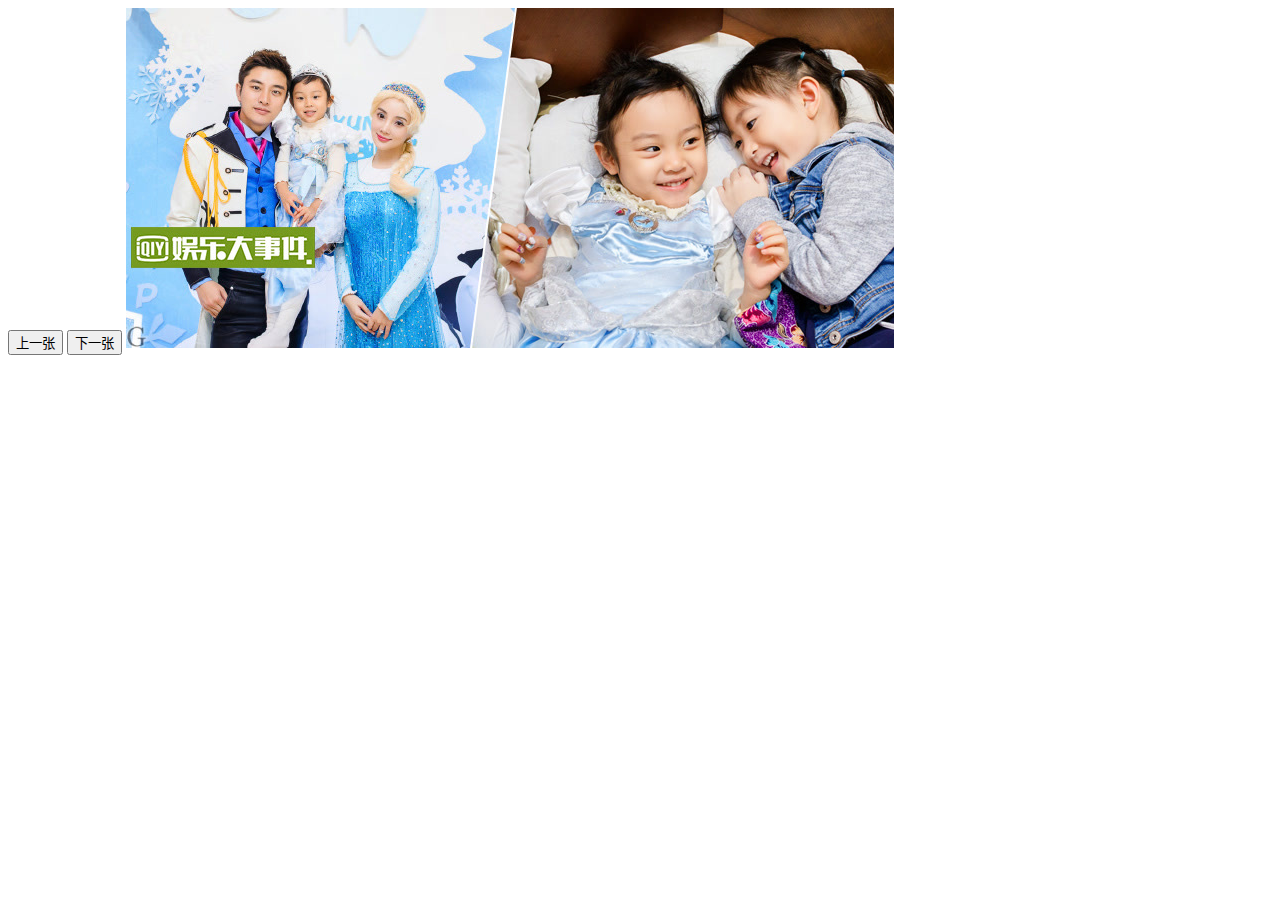
<file: s7/index.html>
<!DOCTYPE html>
<html lang="zh-cn">

	<head>
		<meta charset="utf-8" />
		<title>无缝轮播图</title>
		<script src="../jquery-3.1.1.min.js" type="text/javascript" charset="utf-8"></script>
		<script type="text/javascript">
			$(function() {
				var n = 0,
					imgArr = ["rtbsrthtrh", "trhrtthrth", "tyjtyjtykr"]
			});
			$()

		/*		next.onclick = function() {
					n++;
					if(n > imgArr.length - 1) {
						n = 0;
					}
					pic.src = "img/" + imgArr[n] + ".jpg";
				}
				prev.onclick = function() {
					n--;
					if(n < 0) {
						n = imgArr.length - 1;
					}
					pic.src = "img/" + imgArr[n] + ".jpg";
				}
			}*/
		</script>
	</head>

	<body>
		<button type="button" id="prev">上一张</button>
		<button type="button" id="next">下一张</button>
		<img src="img/rtbsrthtrh.jpg" id="pic" />
	</body>

</html>
</file>
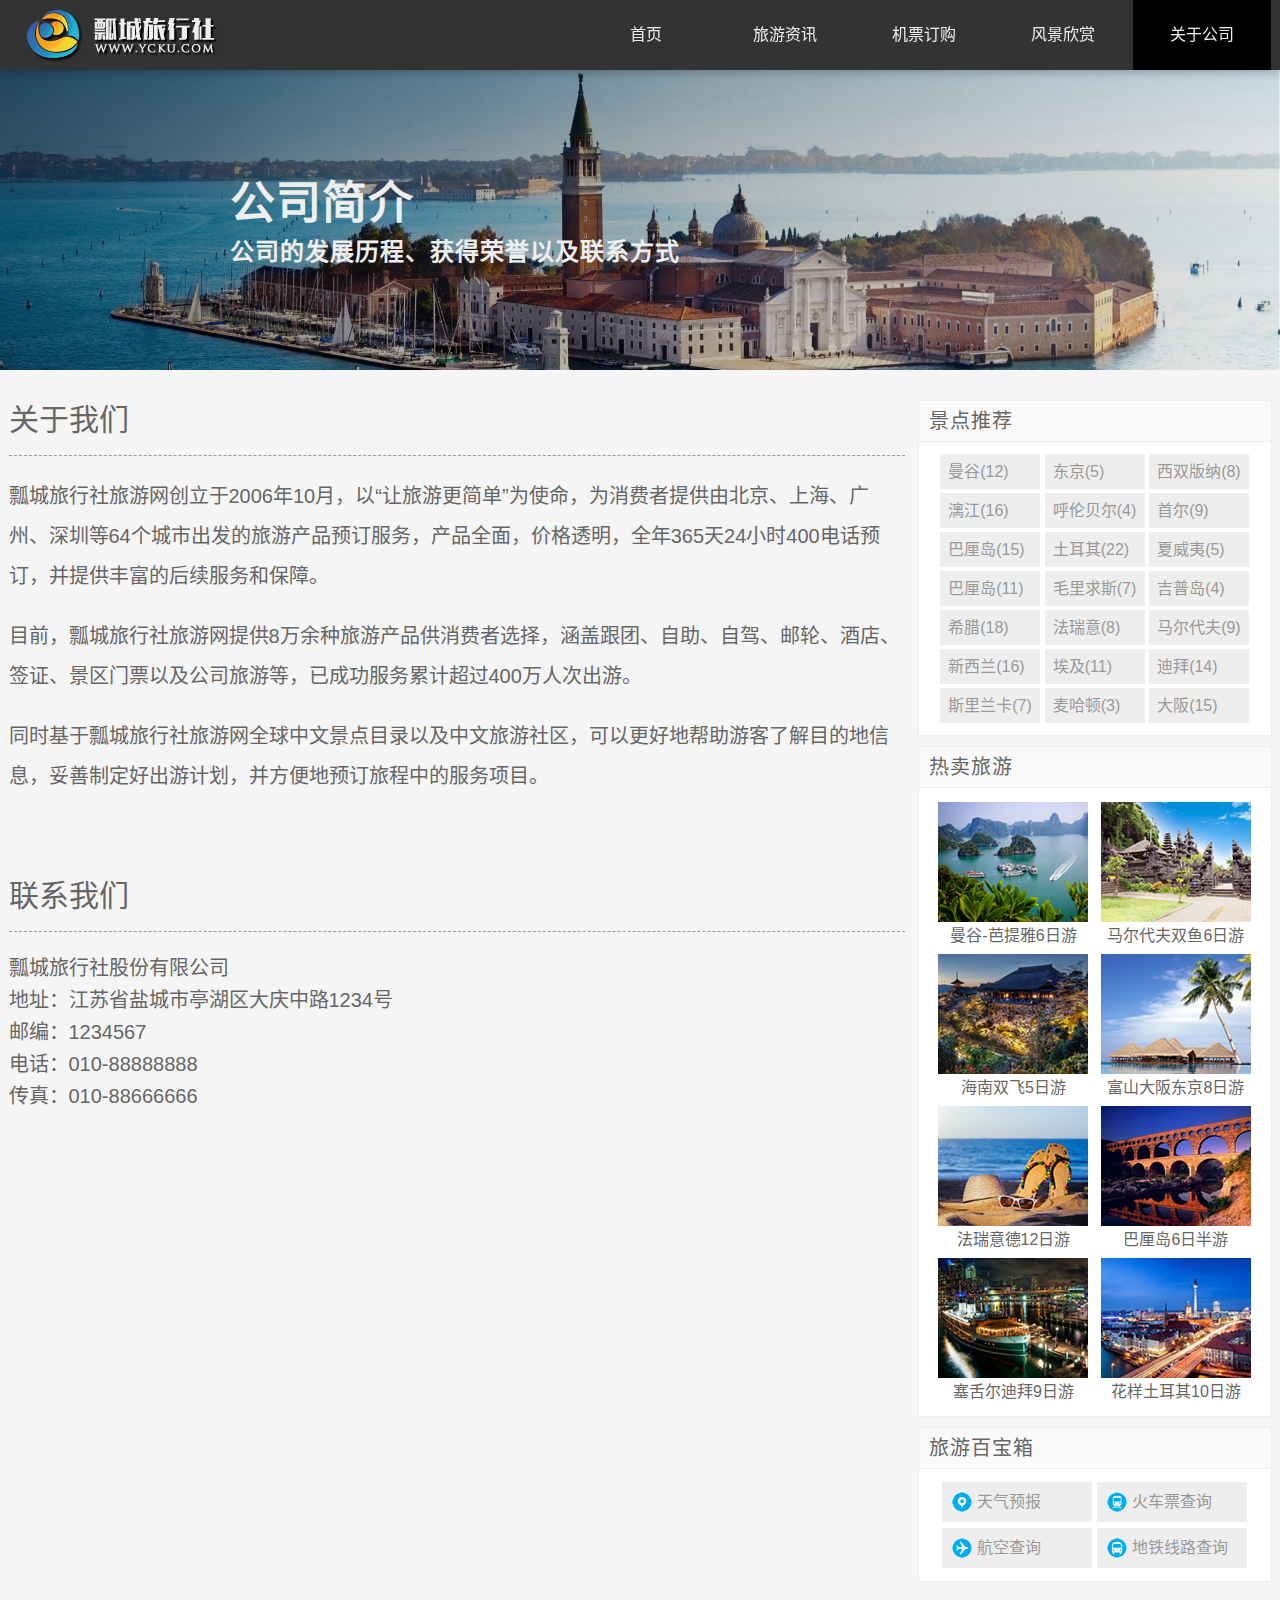
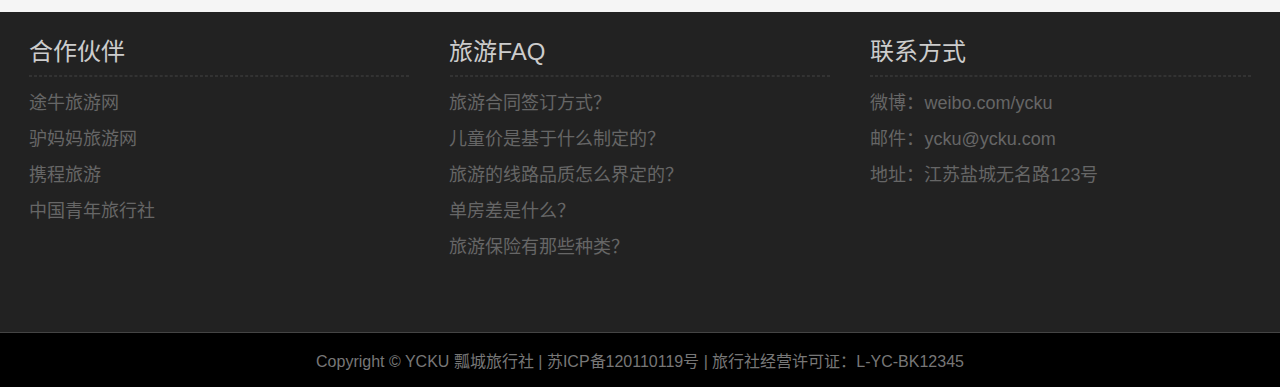
<file: s2/about.html>
<!DOCTYPE html>
<html lang="zh-cn">
<head>
	<meta charset="UTF-8">
	<meta name="viewport" content="width=device-width, initial-scale=1.0, maximum-scale=1.0, user-scalable=no">
	<title>瓢城旅行社--响应式</title>
	<link rel="stylesheet" href="style.css">
</head>
<body>

<header id="header">
	<div class="center">
		<h1 class="logo">瓢城旅行社</h1>
		<nav class="link">
			<h2 class="none">网站导航</h2>
			<ul>
				<li><a href="index.html">首页</a></li>
				<li><a href="information.html"><span class="xs-hidden">旅游</span>资讯</a></li>
				<li><a href="ticket.html">机票<span class="xs-hidden">订购</span></a></li>
				<li class="xs-hidden"><a href="scenery.html">风景欣赏</a></li>
				<li class="active"><a href="about.html"><span class="xs-hidden">关于</span>公司</a></li>
			</ul>
		</nav>
	</div>
</header>

<div id="headline">
	<img src="img/headline.jpg" alt="">
	<hgroup>
		<h2>公司简介</h2>
		<h3>公司的发展历程、获得荣誉以及联系方式</h3>	
	</hgroup>
</div>

<div id="container">
	<aside class="sidebar">
		<div class="recommend">
			<h2>景点推荐</h2>
			<div class="tag">
				<ul>
					<li><a href="###">曼谷(12)</a></li>
					<li><a href="###">东京(5)</a></li>
					<li><a href="###">西双版纳(8)</a></li>
					<li><a href="###">漓江(16)</a></li>
					<li><a href="###">呼伦贝尔(4)</a></li>
					<li><a href="###">首尔(9)</a></li>
					<li><a href="###">巴厘岛(15)</a></li>
					<li><a href="###">土耳其(22)</a></li>
					<li><a href="###">夏威夷(5)</a></li>
					<li><a href="###">巴厘岛(11)</a></li>
					<li><a href="###">毛里求斯(7)</a></li>
					<li><a href="###">吉普岛(4)</a></li>
					<li><a href="###">希腊(18)</a></li>
					<li><a href="###">法瑞意(8)</a></li>
					<li><a href="###">马尔代夫(9)</a></li>
					<li><a href="###">新西兰(16)</a></li>
					<li><a href="###">埃及(11)</a></li>
					<li><a href="###">迪拜(14)</a></li>
					<li><a href="###">斯里兰卡(7)</a></li>
					<li><a href="###">麦哈顿(3)</a></li>
					<li><a href="###">大阪(15)</a></li>
				</ul>
			</div>
		</div>
		<div class="hot">
			<h2>热卖旅游</h2>
			<div class="figure">
				<figure>
					<img src="img/hot1.jpg" alt="曼谷-芭提雅6日游">
					<figcaption>曼谷-芭提雅6日游</figcaption>
				</figure>
				<figure>
					<img src="img/hot2.jpg" alt="马尔代夫双鱼6日游">
					<figcaption>马尔代夫双鱼6日游</figcaption>
				</figure>
				<figure>
					<img src="img/hot3.jpg" alt="海南双飞5日游">
					<figcaption>海南双飞5日游</figcaption>
				</figure>
				<figure>
					<img src="img/hot4.jpg" alt="富山大阪东京8日游">
					<figcaption>富山大阪东京8日游</figcaption>
				</figure>
				<figure>
					<img src="img/hot5.jpg" alt="法瑞意德12日游">
					<figcaption>法瑞意德12日游</figcaption>
				</figure>
				<figure>
					<img src="img/hot6.jpg" alt="巴厘岛6日半游">
					<figcaption>巴厘岛6日半游</figcaption>
				</figure>
				<figure>
					<img src="img/hot7.jpg" alt="塞舌尔迪拜9日游">
					<figcaption>塞舌尔迪拜9日游</figcaption>
				</figure>
				<figure>
					<img src="img/hot8.jpg" alt="花样土耳其10日游">
					<figcaption>花样土耳其10日游</figcaption>
				</figure>	
			</div>
		</div>
		<div class="treasure">
			<h2>旅游百宝箱</h2>
			<div class="box">
				<a href="###" class="trea1">天气预报</a>
				<a href="###" class="trea2">火车票查询</a>
				<a href="###" class="trea3">航空查询</a>
				<a href="###" class="trea4">地铁线路查询</a>
			</div>
		</div>
	</aside>
	<div class="list about">
		<section>
			<h2>关于我们</h2>
			<p>瓢城旅行社旅游网创立于2006年10月，以“让旅游更简单”为使命，为消费者提供由北京、上海、广州、深圳等64个城市出发的旅游产品预订服务，产品全面，价格透明，全年365天24小时400电话预订，并提供丰富的后续服务和保障。</p>
			<p>目前，瓢城旅行社旅游网提供8万余种旅游产品供消费者选择，涵盖跟团、自助、自驾、邮轮、酒店、签证、景区门票以及公司旅游等，已成功服务累计超过400万人次出游。</p>
			<p>同时基于瓢城旅行社旅游网全球中文景点目录以及中文旅游社区，可以更好地帮助游客了解目的地信息，妥善制定好出游计划，并方便地预订旅程中的服务项目。</p>
		</section>
		<p>&nbsp;</p>
		<section>
			<h2>联系我们</h2>
			<address>
				<ul>
					<li>瓢城旅行社股份有限公司</li>
					<li>地址：江苏省盐城市亭湖区大庆中路1234号</li>
					<li>邮编：1234567</li>
					<li>电话：010-88888888</li>
					<li>传真：010-88666666</li>
				</ul>
			</address>
		</section>
	</div>
</div>

<footer id="footer">
	<div class="top sm-hidden">
		<div class="block left">
			<h2>合作伙伴</h2>
			<hr>
			<ul>
				<li>途牛旅游网</li>
				<li>驴妈妈旅游网</li>
				<li>携程旅游</li>
				<li>中国青年旅行社</li>
			</ul>
		</div>
		<div class="block center">
			<h2>旅游FAQ</h2>
			<hr>
			<ul>
				<li>旅游合同签订方式？</li>
				<li>儿童价是基于什么制定的？</li>
				<li>旅游的线路品质怎么界定的？</li>
				<li>单房差是什么？</li>
				<li>旅游保险有那些种类？</li>
			</ul>
		</div>
		<div class="block right">
			<h2>联系方式</h2>
			<hr>
			<ul>
				<li>微博：weibo.com/ycku</li>
				<li>邮件：ycku@ycku.com</li>
				<li>地址：江苏盐城无名路123号</li>
			</ul>
		</div>
	</div>
	<div class="clearfix"></div>
	<div class="version sm-visible">
		客户端 | 触屏版 | 电脑版
	</div>
	<div class="bottom">
		Copyright © YCKU 瓢城旅行社 | 苏ICP备120110119号<span class="sm-hidden"> | 旅行社经营许可证：L-YC-BK12345</span>
	</div>
</footer>
	
</body>
</html>
</file>
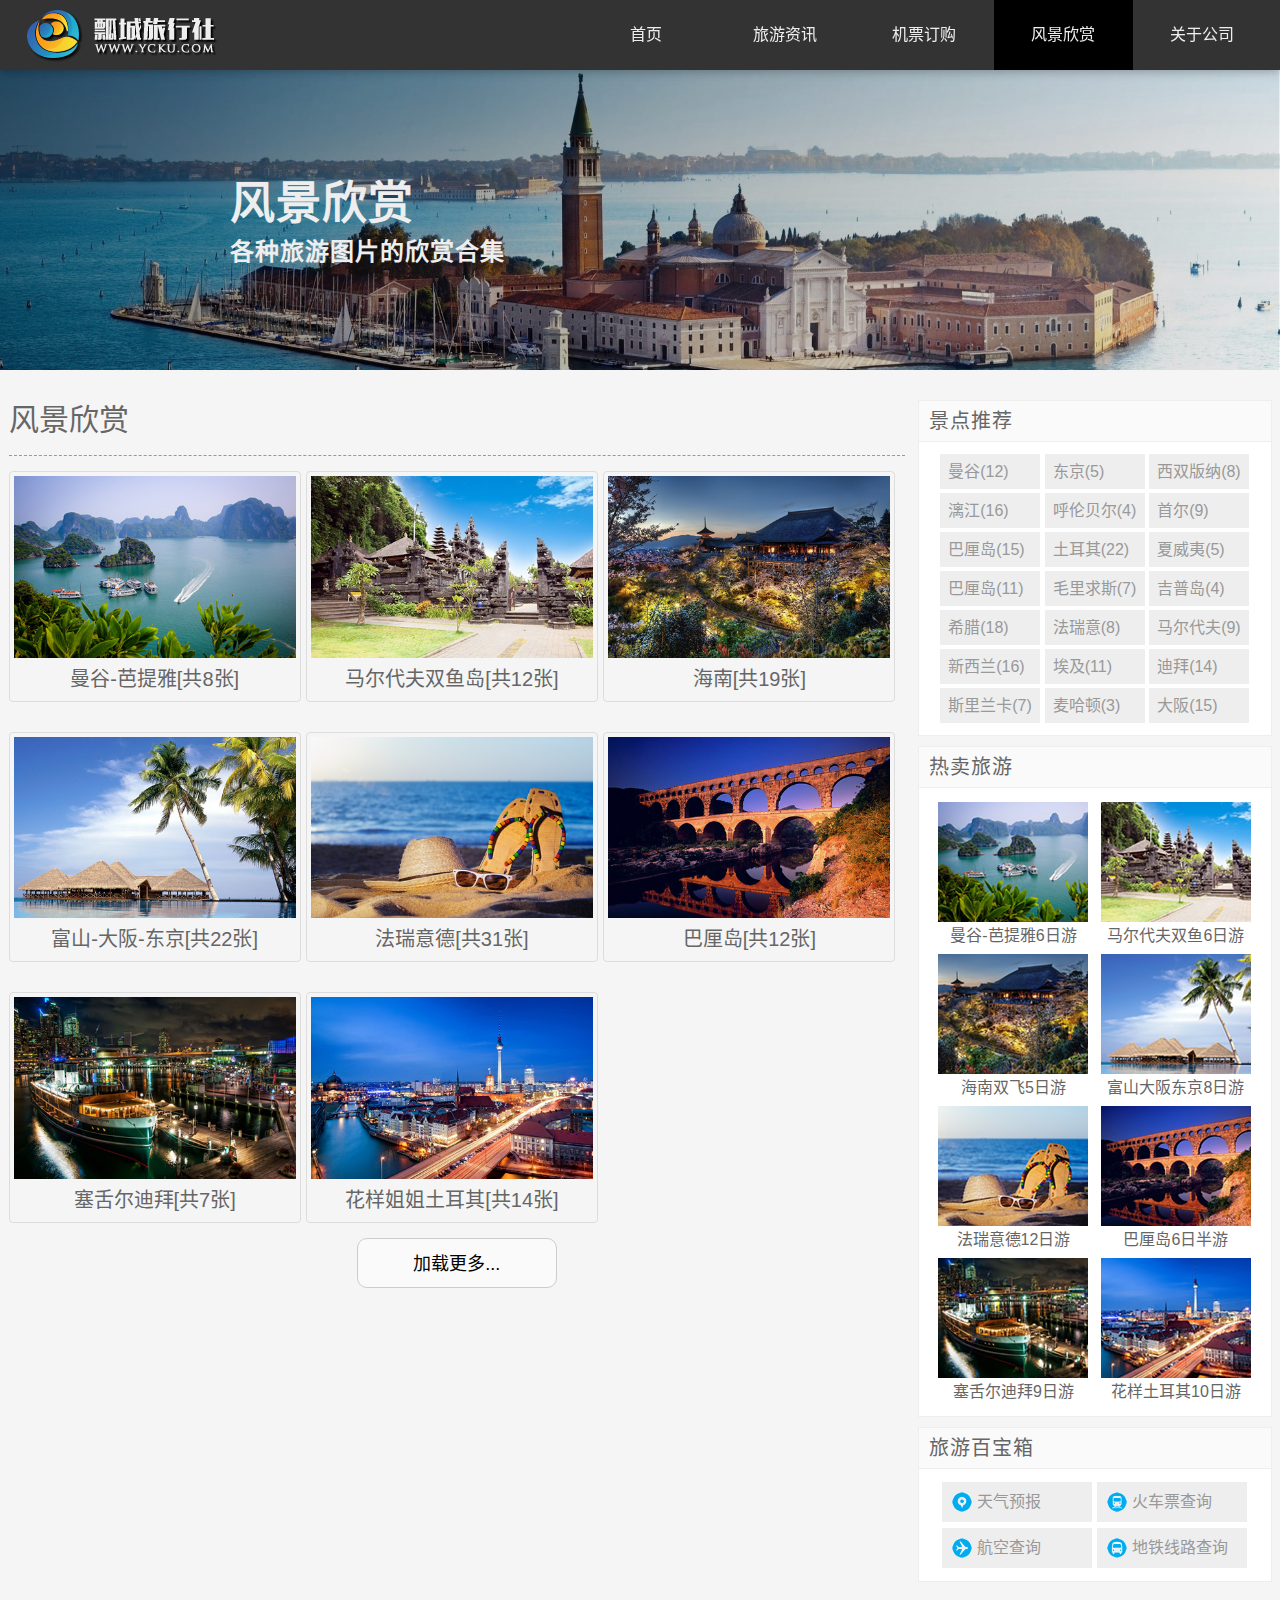
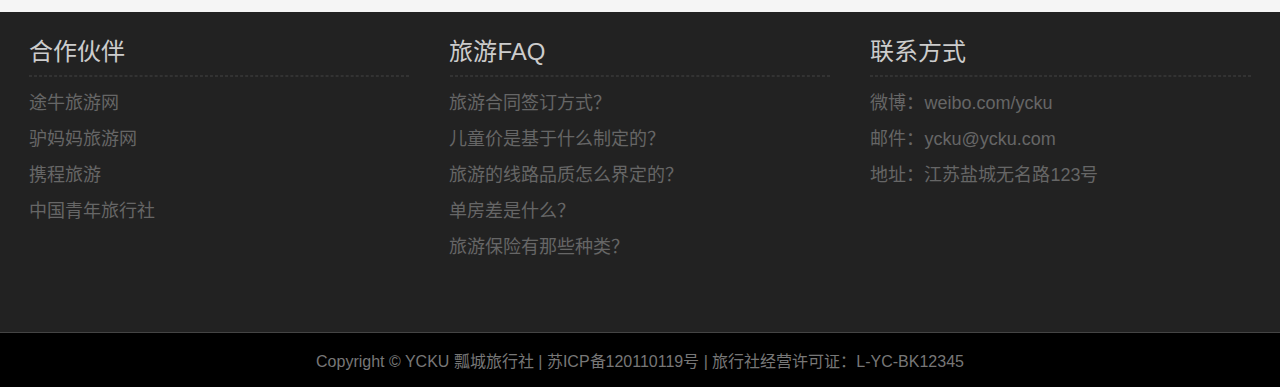
<file: s2/scenery.html>
<!DOCTYPE html>
<html lang="zh-cn">
<head>
	<meta charset="UTF-8">
	<meta name="viewport" content="width=device-width, initial-scale=1.0, maximum-scale=1.0, user-scalable=no">
	<title>瓢城旅行社--响应式</title>
	<link rel="stylesheet" href="style.css">
</head>
<body>

<header id="header">
	<div class="center">
		<h1 class="logo">瓢城旅行社</h1>
		<nav class="link">
			<h2 class="none">网站导航</h2>
			<ul>
				<li><a href="index.html">首页</a></li>
				<li><a href="information.html"><span class="xs-hidden">旅游</span>资讯</a></li>
				<li><a href="ticket.html">机票<span class="xs-hidden">订购</span></a></li>
				<li class="xs-hidden active"><a href="scenery.html">风景欣赏</a></li>
				<li><a href="about.html"><span class="xs-hidden">关于</span>公司</a></li>
			</ul>
		</nav>
	</div>
</header>

<div id="headline">
	<img src="img/headline.jpg" alt="">
	<hgroup>
		<h2>风景欣赏</h2>
		<h3>各种旅游图片的欣赏合集</h3>	
	</hgroup>
</div>

<div id="container">
	<aside class="sidebar">
		<div class="recommend">
			<h2>景点推荐</h2>
			<div class="tag">
				<ul>
					<li><a href="###">曼谷(12)</a></li>
					<li><a href="###">东京(5)</a></li>
					<li><a href="###">西双版纳(8)</a></li>
					<li><a href="###">漓江(16)</a></li>
					<li><a href="###">呼伦贝尔(4)</a></li>
					<li><a href="###">首尔(9)</a></li>
					<li><a href="###">巴厘岛(15)</a></li>
					<li><a href="###">土耳其(22)</a></li>
					<li><a href="###">夏威夷(5)</a></li>
					<li><a href="###">巴厘岛(11)</a></li>
					<li><a href="###">毛里求斯(7)</a></li>
					<li><a href="###">吉普岛(4)</a></li>
					<li><a href="###">希腊(18)</a></li>
					<li><a href="###">法瑞意(8)</a></li>
					<li><a href="###">马尔代夫(9)</a></li>
					<li><a href="###">新西兰(16)</a></li>
					<li><a href="###">埃及(11)</a></li>
					<li><a href="###">迪拜(14)</a></li>
					<li><a href="###">斯里兰卡(7)</a></li>
					<li><a href="###">麦哈顿(3)</a></li>
					<li><a href="###">大阪(15)</a></li>
				</ul>
			</div>
		</div>
		<div class="hot">
			<h2>热卖旅游</h2>
			<div class="figure">
				<figure>
					<img src="img/hot1.jpg" alt="曼谷-芭提雅6日游">
					<figcaption>曼谷-芭提雅6日游</figcaption>
				</figure>
				<figure>
					<img src="img/hot2.jpg" alt="马尔代夫双鱼6日游">
					<figcaption>马尔代夫双鱼6日游</figcaption>
				</figure>
				<figure>
					<img src="img/hot3.jpg" alt="海南双飞5日游">
					<figcaption>海南双飞5日游</figcaption>
				</figure>
				<figure>
					<img src="img/hot4.jpg" alt="富山大阪东京8日游">
					<figcaption>富山大阪东京8日游</figcaption>
				</figure>
				<figure>
					<img src="img/hot5.jpg" alt="法瑞意德12日游">
					<figcaption>法瑞意德12日游</figcaption>
				</figure>
				<figure>
					<img src="img/hot6.jpg" alt="巴厘岛6日半游">
					<figcaption>巴厘岛6日半游</figcaption>
				</figure>
				<figure>
					<img src="img/hot7.jpg" alt="塞舌尔迪拜9日游">
					<figcaption>塞舌尔迪拜9日游</figcaption>
				</figure>
				<figure>
					<img src="img/hot8.jpg" alt="花样土耳其10日游">
					<figcaption>花样土耳其10日游</figcaption>
				</figure>	
			</div>
		</div>
		<div class="treasure">
			<h2>旅游百宝箱</h2>
			<div class="box">
				<a href="###" class="trea1">天气预报</a>
				<a href="###" class="trea2">火车票查询</a>
				<a href="###" class="trea3">航空查询</a>
				<a href="###" class="trea4">地铁线路查询</a>
			</div>
		</div>
	</aside>
	<div class="list scenery">
		<section>
			<h2>风景欣赏</h2>
			<figure>
				<img src="img/s1.jpg" alt="曼谷-芭提雅">
				<figcaption>曼谷-芭提雅[共8张]</figcaption>
			</figure>
			<figure>
				<img src="img/s2.jpg" alt="马尔代夫双鱼岛">
				<figcaption>马尔代夫双鱼岛[共12张]</figcaption>
			</figure>
			<figure>
				<img src="img/s3.jpg" alt="海南">
				<figcaption>海南[共19张]</figcaption>
			</figure>
			<figure>
				<img src="img/s4.jpg" alt="富山-大阪-东京">
				<figcaption>富山-大阪-东京[共22张]</figcaption>
			</figure>
			<figure>
				<img src="img/s5.jpg" alt="法瑞意德">
				<figcaption>法瑞意德[共31张]</figcaption>
			</figure>
			<figure>
				<img src="img/s6.jpg" alt="巴厘岛">
				<figcaption>巴厘岛[共12张]</figcaption>
			</figure>
			<figure>
				<img src="img/s7.jpg" alt="塞舌尔迪拜">
				<figcaption>塞舌尔迪拜[共7张]</figcaption>
			</figure>
			<figure>
				<img src="img/s8.jpg" alt="花样姐姐土耳其">
				<figcaption>花样姐姐土耳其[共14张]</figcaption>
			</figure>
		</section>
		<div class="clearfix"></div>
		<div class="more">加载更多...</div>
	</div>
</div>

<footer id="footer">
	<div class="top sm-hidden">
		<div class="block left">
			<h2>合作伙伴</h2>
			<hr>
			<ul>
				<li>途牛旅游网</li>
				<li>驴妈妈旅游网</li>
				<li>携程旅游</li>
				<li>中国青年旅行社</li>
			</ul>
		</div>
		<div class="block center">
			<h2>旅游FAQ</h2>
			<hr>
			<ul>
				<li>旅游合同签订方式？</li>
				<li>儿童价是基于什么制定的？</li>
				<li>旅游的线路品质怎么界定的？</li>
				<li>单房差是什么？</li>
				<li>旅游保险有那些种类？</li>
			</ul>
		</div>
		<div class="block right">
			<h2>联系方式</h2>
			<hr>
			<ul>
				<li>微博：weibo.com/ycku</li>
				<li>邮件：ycku@ycku.com</li>
				<li>地址：江苏盐城无名路123号</li>
			</ul>
		</div>
	</div>
	<div class="clearfix"></div>
	<div class="version sm-visible">
		客户端 | 触屏版 | 电脑版
	</div>
	<div class="bottom">
		Copyright © YCKU 瓢城旅行社 | 苏ICP备120110119号<span class="sm-hidden"> | 旅行社经营许可证：L-YC-BK12345</span>
	</div>
</footer>
	
</body>
</html>
</file>
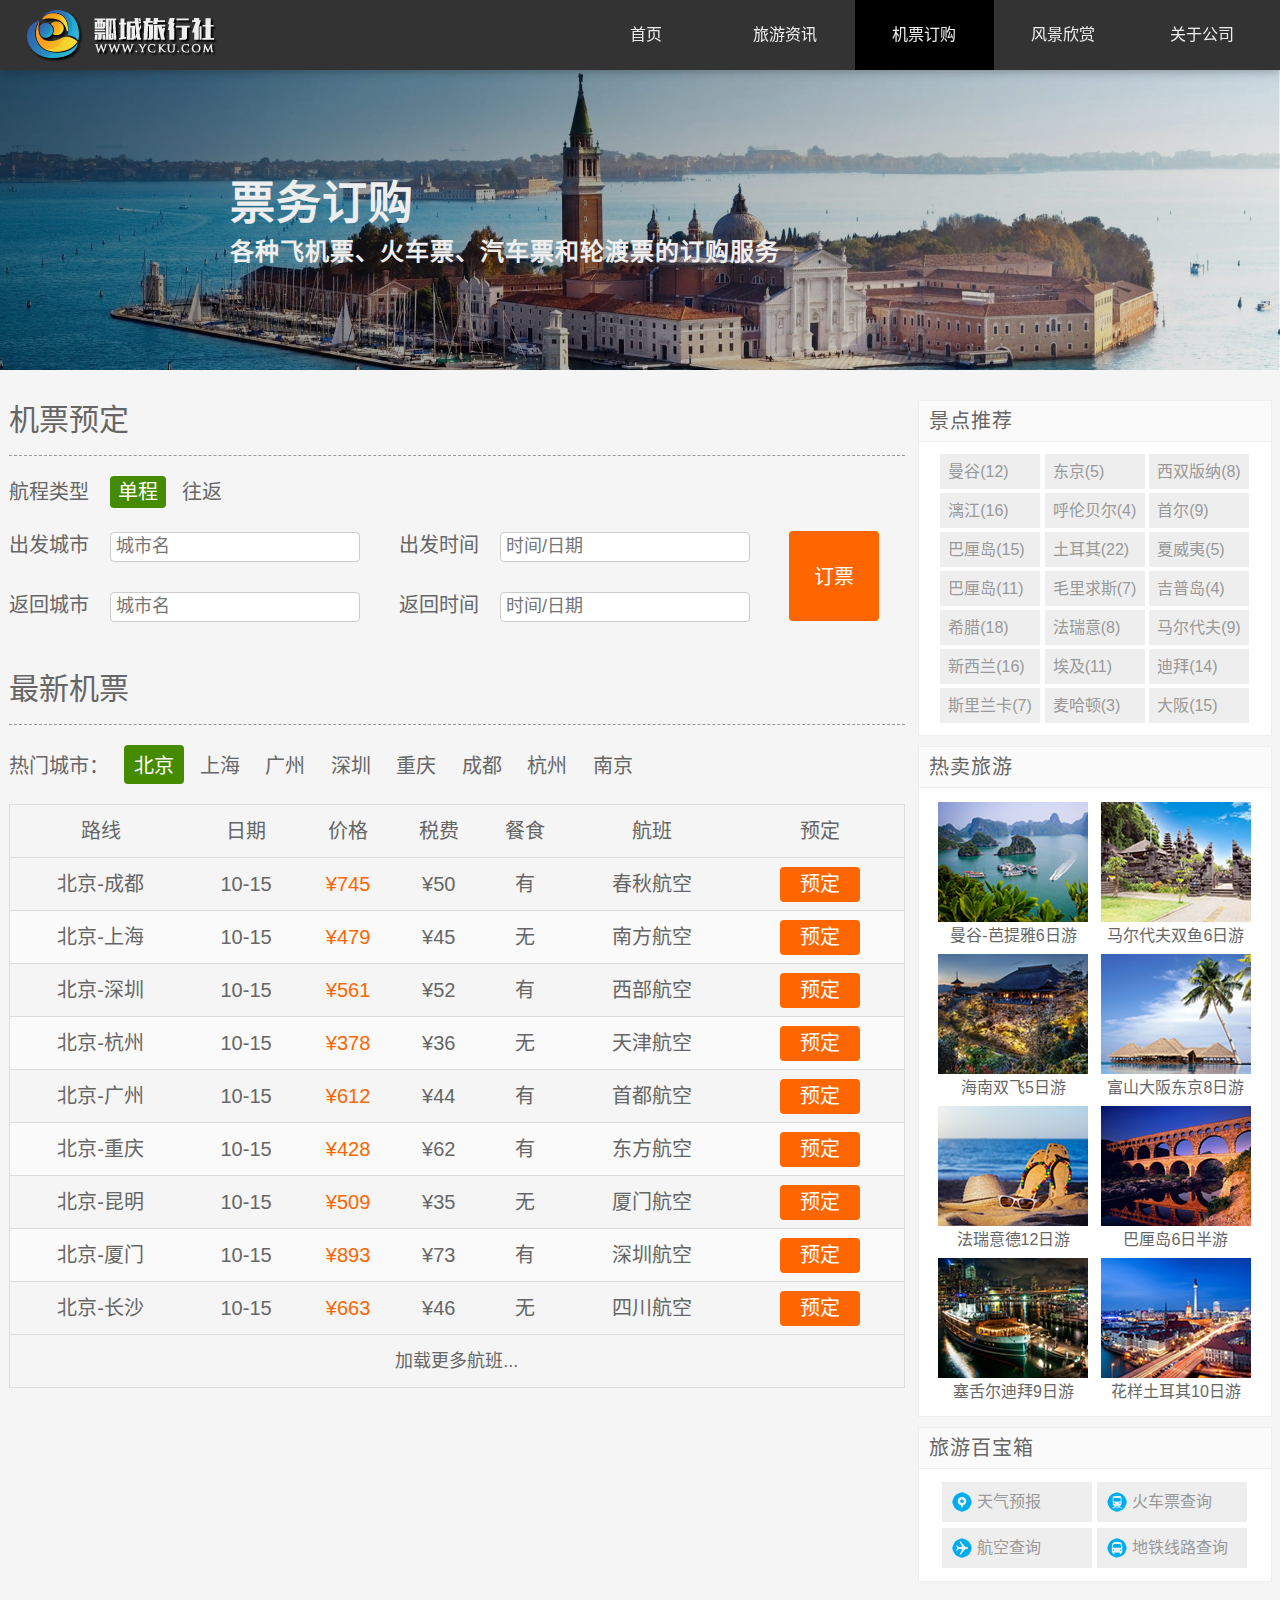
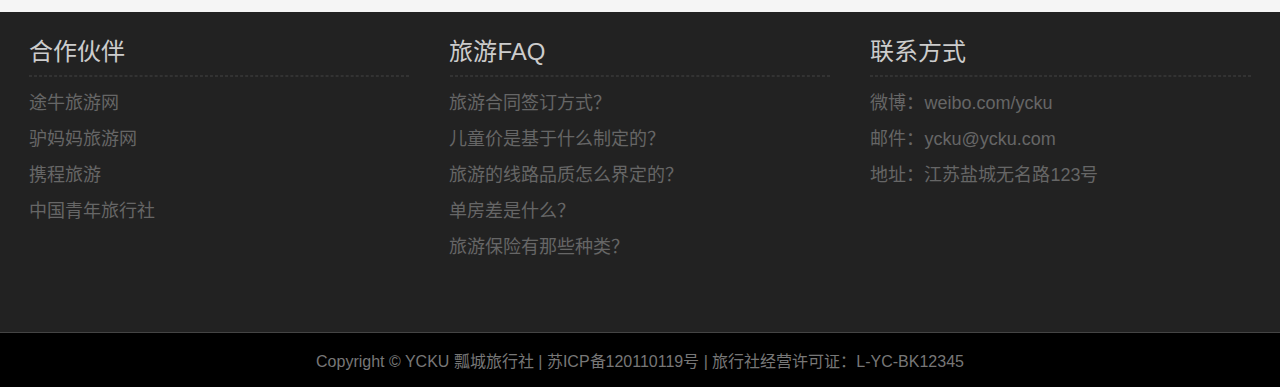
<file: s2/ticket.html>
<!DOCTYPE html>
<html lang="zh-cn">
<head>
	<meta charset="UTF-8">
	<meta name="viewport" content="width=device-width, initial-scale=1.0, maximum-scale=1.0, user-scalable=no">
	<title>瓢城旅行社--响应式</title>
	<link rel="stylesheet" href="style.css">
</head>
<body>

<header id="header">
	<div class="center">
		<h1 class="logo">瓢城旅行社</h1>
		<nav class="link">
			<h2 class="none">网站导航</h2>
			<ul>
				<li><a href="index.html">首页</a></li>
				<li><a href="information.html"><span class="xs-hidden">旅游</span>资讯</a></li>
				<li class="active"><a href="ticket.html">机票<span class="xs-hidden">订购</span></a></li>
				<li class="xs-hidden"><a href="scenery.html">风景欣赏</a></li>
				<li><a href="about.html"><span class="xs-hidden">关于</span>公司</a></li>
			</ul>
		</nav>
	</div>
</header>

<div id="headline">
	<img src="img/headline.jpg" alt="">
	<hgroup>
		<h2>票务订购</h2>
		<h3>各种飞机票、火车票、汽车票和轮渡票的订购服务</h3>	
	</hgroup>
</div>

<div id="container">
	<aside class="sidebar">
		<div class="recommend">
			<h2>景点推荐</h2>
			<div class="tag">
				<ul>
					<li><a href="###">曼谷(12)</a></li>
					<li><a href="###">东京(5)</a></li>
					<li><a href="###">西双版纳(8)</a></li>
					<li><a href="###">漓江(16)</a></li>
					<li><a href="###">呼伦贝尔(4)</a></li>
					<li><a href="###">首尔(9)</a></li>
					<li><a href="###">巴厘岛(15)</a></li>
					<li><a href="###">土耳其(22)</a></li>
					<li><a href="###">夏威夷(5)</a></li>
					<li><a href="###">巴厘岛(11)</a></li>
					<li><a href="###">毛里求斯(7)</a></li>
					<li><a href="###">吉普岛(4)</a></li>
					<li><a href="###">希腊(18)</a></li>
					<li><a href="###">法瑞意(8)</a></li>
					<li><a href="###">马尔代夫(9)</a></li>
					<li><a href="###">新西兰(16)</a></li>
					<li><a href="###">埃及(11)</a></li>
					<li><a href="###">迪拜(14)</a></li>
					<li><a href="###">斯里兰卡(7)</a></li>
					<li><a href="###">麦哈顿(3)</a></li>
					<li><a href="###">大阪(15)</a></li>
				</ul>
			</div>
		</div>
		<div class="hot">
			<h2>热卖旅游</h2>
			<div class="figure">
				<figure>
					<img src="img/hot1.jpg" alt="曼谷-芭提雅6日游">
					<figcaption>曼谷-芭提雅6日游</figcaption>
				</figure>
				<figure>
					<img src="img/hot2.jpg" alt="马尔代夫双鱼6日游">
					<figcaption>马尔代夫双鱼6日游</figcaption>
				</figure>
				<figure>
					<img src="img/hot3.jpg" alt="海南双飞5日游">
					<figcaption>海南双飞5日游</figcaption>
				</figure>
				<figure>
					<img src="img/hot4.jpg" alt="富山大阪东京8日游">
					<figcaption>富山大阪东京8日游</figcaption>
				</figure>
				<figure>
					<img src="img/hot5.jpg" alt="法瑞意德12日游">
					<figcaption>法瑞意德12日游</figcaption>
				</figure>
				<figure>
					<img src="img/hot6.jpg" alt="巴厘岛6日半游">
					<figcaption>巴厘岛6日半游</figcaption>
				</figure>
				<figure>
					<img src="img/hot7.jpg" alt="塞舌尔迪拜9日游">
					<figcaption>塞舌尔迪拜9日游</figcaption>
				</figure>
				<figure>
					<img src="img/hot8.jpg" alt="花样土耳其10日游">
					<figcaption>花样土耳其10日游</figcaption>
				</figure>	
			</div>
		</div>
		<div class="treasure">
			<h2>旅游百宝箱</h2>
			<div class="box">
				<a href="###" class="trea1">天气预报</a>
				<a href="###" class="trea2">火车票查询</a>
				<a href="###" class="trea3">航空查询</a>
				<a href="###" class="trea4">地铁线路查询</a>
			</div>
		</div>
	</aside>
	<div class="list ticket">
		<form action="###">
			<h2>机票预定</h2>
			<fieldset class="type">
				<p>航程类型 <mark>单程</mark> 往返</p>
			</fieldset>
			<fieldset class="form left">
				<p>
					<label for="from_city">出发城市</label>
					<input type="text" name="from_city" id="from_city" placeholder="城市名">
				</p>
				<p>
					<label for="to_city">返回城市</label>
					<input type="text" name="to_city" id="to_city" placeholder="城市名">
				</p>
			</fieldset>
			<fieldset class="form right">
				<p>
					<label for="from_date">出发时间</label>
					<input type="text" name="from_date" id="from_date" placeholder="时间/日期">
				</p>
				<p>
					<label for="to_date">返回时间</label>
					<input type="text" name="to_date" id="to_date" placeholder="时间/日期">
				</p>
			</fieldset>
			<fieldset class="form button">
				<p>
					<button type="submit" class="submit">订票</button>
				</p>
			</fieldset>
		</form>
		<div class="new">
			<h2>最新机票</h2>
			<ul>
				<li>热门城市：</li>
				<li>北京</li>
				<li>上海</li>
				<li>广州</li>
				<li>深圳</li>
				<li>重庆</li>
				<li>成都</li>
				<li>杭州</li>
				<li>南京</li>
			</ul>
			<table>
				<thead>
					<tr>
						<th>路线</th>
						<th>日期</th>
						<th>价格</th>
						<th class="xs-hidden">税费</th>
						<th class="xs-hidden">餐食</th>
						<th>航班</th>
						<th>预定</th>
					</tr>
				</thead>
				<tbody>
					<tr>
						<td>北京-成都</td>
						<td>10-15</td>
						<td class="price">¥745</td>
						<td class="xs-hidden">¥50</td>
						<td class="xs-hidden">有</td>
						<td>春秋航空</td>
						<td><a href="###" class="reserve">预定</a></td>
					</tr>
					<tr>
						<td>北京-上海</td>
						<td>10-15</td>
						<td class="price">¥479</td>
						<td class="xs-hidden">¥45</td>
						<td class="xs-hidden">无</td>
						<td>南方航空</td>
						<td><a href="###" class="reserve">预定</a></td>
					</tr>
					<tr>
						<td>北京-深圳</td>
						<td>10-15</td>
						<td class="price">¥561</td>
						<td class="xs-hidden">¥52</td>
						<td class="xs-hidden">有</td>
						<td>西部航空</td>
						<td><a href="###" class="reserve">预定</a></td>
					</tr>
					<tr>
						<td>北京-杭州</td>
						<td>10-15</td>
						<td class="price">¥378</td>
						<td class="xs-hidden">¥36</td>
						<td class="xs-hidden">无</td>
						<td>天津航空</td>
						<td><a href="###" class="reserve">预定</a></td>
					</tr>
					<tr>
						<td>北京-广州</td>
						<td>10-15</td>
						<td class="price">¥612</td>
						<td class="xs-hidden">¥44</td>
						<td class="xs-hidden">有</td>
						<td>首都航空</td>
						<td><a href="###" class="reserve">预定</a></td>
					</tr>
					<tr>
						<td>北京-重庆</td>
						<td>10-15</td>
						<td class="price">¥428</td>
						<td class="xs-hidden">¥62</td>
						<td class="xs-hidden">有</td>
						<td>东方航空</td>
						<td><a href="###" class="reserve">预定</a></td>
					</tr>
					<tr>
						<td>北京-昆明</td>
						<td>10-15</td>
						<td class="price">¥509</td>
						<td class="xs-hidden">¥35</td>
						<td class="xs-hidden">无</td>
						<td>厦门航空</td>
						<td><a href="###" class="reserve">预定</a></td>
					</tr>
					<tr>
						<td>北京-厦门</td>
						<td>10-15</td>
						<td class="price">¥893</td>
						<td class="xs-hidden">¥73</td>
						<td class="xs-hidden">有</td>
						<td>深圳航空</td>
						<td><a href="###" class="reserve">预定</a></td>
					</tr>
					<tr>
						<td>北京-长沙</td>
						<td>10-15</td>
						<td class="price">¥663</td>
						<td class="xs-hidden">¥46</td>
						<td class="xs-hidden">无</td>
						<td>四川航空</td>
						<td><a href="###" class="reserve">预定</a></td>
					</tr>
				</tbody>
				<tfoot>
					<td colspan="7"><a href="###" class="more2">加载更多航班...</a></td>
				</tfoot>
			</table>
		</div>
	</div>
</div>

<footer id="footer">
	<div class="top sm-hidden">
		<div class="block left">
			<h2>合作伙伴</h2>
			<hr>
			<ul>
				<li>途牛旅游网</li>
				<li>驴妈妈旅游网</li>
				<li>携程旅游</li>
				<li>中国青年旅行社</li>
			</ul>
		</div>
		<div class="block center">
			<h2>旅游FAQ</h2>
			<hr>
			<ul>
				<li>旅游合同签订方式？</li>
				<li>儿童价是基于什么制定的？</li>
				<li>旅游的线路品质怎么界定的？</li>
				<li>单房差是什么？</li>
				<li>旅游保险有那些种类？</li>
			</ul>
		</div>
		<div class="block right">
			<h2>联系方式</h2>
			<hr>
			<ul>
				<li>微博：weibo.com/ycku</li>
				<li>邮件：ycku@ycku.com</li>
				<li>地址：江苏盐城无名路123号</li>
			</ul>
		</div>
	</div>
	<div class="clearfix"></div>
	<div class="version sm-visible">
		客户端 | 触屏版 | 电脑版
	</div>
	<div class="bottom">
		Copyright © YCKU 瓢城旅行社 | 苏ICP备120110119号<span class="sm-hidden"> | 旅行社经营许可证：L-YC-BK12345</span>
	</div>
</footer>
	
</body>
</html>
</file>
<file: style.css>
/*基础样式*/
html {
	font-size: 625%;
}
body,
h1,
h2,
h3,
h4,
p,
ul,
ol,
form,
fieldset,
figure,
button{
	margin: 0;
	padding: 0;
}

body {
	background-color: #fff;
	font-family: "Helvetica Neue", Helvetica, Arial, "Microsoft Yahei UI", "Microsoft YaHei", SimHei, "\5B8B\4F53", simsun, sans-serif;
	font-size: .16rem;
	background:url(images/bg.jpg) no-repeat fixed center;
	background-size: cover;	
}

a {
	text-decoration: none;
}

img {
	display: block;
	max-width: 100%;
}

ul,ol{
	list-style: none;
}

/*头部样式*/

#header,#footer{
	width: 100%;
	height: .52rem;
	background: rgba(0,0,0,0.7);
	box-shadow: .01rem .01rem .05rem;
}

#header .top-header{
	min-width: 12.1rem;
	height: .52rem;
	margin: 0 auto;
	position: relative;
}

#header .telephone{
	height: .52rem;
	line-height: .52rem;
	color: #FFFFFF;
	position: absolute;
	left: .2rem;
}

#header .telephone strong,
#footer strong{
	color: #5cb48e;
	font-weight: normal;
}

#header .other{
	height: .52rem;
	position: absolute;
	top: .16rem;
	right: .2rem;
}

#header .other li{
	float: left;
	margin-left: .2rem;
	width: 0.2rem;
	height: 0.2rem;
}

/*内容样式*/

#middle{
	width: 12rem;
	height: 9rem;
	margin: 0 auto;
	position: relative;
}

#container{
	width: 9rem;
	height: 8rem;
	position: absolute;
	left: .5rem;
	top: .5rem;
}

#container #logo{
	position: absolute;
	top: 1.2rem;
	left: 4rem;
}

/*主页内容样式*/

#container .home-ct{	
	height: 3rem;
	width: 8.5rem;
	position: absolute;
	left: .25rem;
	top: 2.5rem;	
	color: #FFFFFF;
	text-align: center;
}

#container .home-ct h1{
	font-size: .26rem;
	line-height: .70rem;
}

#container .home-ct p{
	line-height: .25rem;
}

#container #email-form{
	margin-top: .8rem;
}

#container #email{
	width: 4rem;
	height: .3rem;
	color: #FFFFFF;
	outline: none;
	text-indent: .15rem;
	border-radius: .07rem;
	border: .02rem solid #FFFFFF;
	background: #839e8f;
}

#container #email::-webkit-input-placeholder{
	color: #FFFFFF;
}

#container #email::-ms-input-placeholder{
	color: #FFFFFF;
}

#container #email::-moz-placeholder{
	color: #FFFFFF;
}

#container #submit{
	width: .9rem;
	height: .36rem;
	color: #FFFFFF;
	margin-left: .15rem;
	background: #64c79b;
	border: .02rem solid #5cb48e;
	border-radius: .07rem;	
	outline:medium;
	cursor: pointer;
}

#container .home-ct p:nth-of-type(2){
	margin-top: .25rem;
	font-size: .12rem;
}

/*个人资料内容样式*/

#container .section{
	width: 8.5rem;
	height: 6.75rem;
	position: absolute;
	bottom: 0;
	left: .25rem;
	display: none;
}

#container .basics{
	width: 6rem;
	height: 3.25rem;
	background: #FFFFFF;
	padding: .25rem;
	box-sizing: border-box;
}

#container .education{
	width: 2.25rem;
	height: 3.25rem;
	position: absolute;
	top: 0;
	right: 0;
	background: #FFFFFF;
	padding: .25rem;
	box-sizing: border-box;
}

#container .honor{
	width: 2.25rem;
	height: 3.25rem;
	position: absolute;
	top: 3.5rem;
	left: 0;
	background: #FFFFFF;
	padding: .25rem;
	box-sizing: border-box;
}

#container .work{
	width: 6rem;
	height: 3.25rem;
	position: absolute;
	top: 3.5rem;
	right: 0;
	background: #FFFFFF;
	padding: .25rem;
	box-sizing: border-box;
}

#container .basic-ct div h2{
	font-size: .2rem;
	font-weight: normal;
}

#container .basics img{
	width: 1.5rem;
	height: 2rem;
	margin-top: .25rem;
}

#container .basics-table{
	width: 3.5rem;
	height: 2rem;
	position: absolute;
	top: .75rem;
	left: 1.5rem;
	letter-spacing: .02rem;
}

#container .basics-table th{
	text-align: right;
}

#container .education img{
	width: 1rem;
	height: 1rem;
	margin: .25rem auto 0;
}

#container .education-table{
	width: 2.75rem;
	height: 1rem;
	font-size: .14rem;
	margin-left: -0.25rem;
	margin-top: .15rem;
}

#container .education-table th{
	text-align: right;

}

#container .education-table td{
	text-align: left;
}


/*更多作品内容样式*/
#container .experience-ct figure{
	width: 3.9rem;
	height: 2.5rem;
	margin-top: .25rem;
	margin-left: .25rem;
	float: left;
	position: relative;
	cursor: pointer;
	background-repeat: no-repeat;
	background-size: cover;
}

#container .experience-ct figure img{
	width:3.9rem;
	height: 2.5rem;
}

#container .experience-ct figcaption{
	width: 3.9rem;
	height: .3rem;
	color: #FFFFFF;
	background: rgba(0,0,0,0.5);
	position: absolute;
	top: 2.21rem;
	text-align: center;
	line-height: .3rem;
	display: none;
}

.clear{
	clear: both;
}

#container .no2{
	display: none;
}

#container .more{
	width: .8rem;
	height: .2rem;
	position: absolute;
	top: 5.75rem;
	left: .25rem;
	color: #FFFFFF;
}

#container .more li{
	width: .2rem;
	height: .2rem;
	text-align: center;
	line-height: .2rem;
	margin-right: .1rem;
	color: #666666;
	background: #DDDDDD;
	border: .01rem solid rgba(225,225,225,0.1);
	border-radius: 0.1rem;
	float: left;
	cursor: pointer;
}

#container .more li:first-child{
	color: #FFFFFF;
	background: #45B6F7;
}

/*个人博客内容样式*/
#container .note-ct{
	background: #FFFFFF;
	box-sizing: border-box;
	padding: .25rem;
}

#container .list{
	width: 100%;
	height: 100%;
}

#container .list button,
#container .write button{
	width: 1.2rem;
	height: .4rem;
	line-height: .36rem;
	font-family: \5FAE\8F6F\96C5\9ED1;
	border: none;
	background: #64c79b;
	color: #fff;
	font-size: .2rem;
	text-align: center;
	cursor: pointer;
	outline:none;
}

#container .list button span,
#container .write button span{
	font-weight: bold;
	margin-right: .05rem;
}

#container .list ol{
	list-style: decimal inside;
	font-family: \5FAE\8F6F\96C5\9ED1;
}

#container .list li{
	width: 8rem;
	height: .3rem;
	line-height: .3rem;
}

#container .list li a{
	color: #000000;
}

#container .list li a:hover{
	text-decoration: underline;
	color: #b85b53;
}

#container .list li time{
	margin-left: 4.6rem;
}

#container .list li span{
	margin-left: .05rem;
}

#container .list li span a{
	color: #26709A;
}

#container .write{
	width: 100%;
	height: 100%;
	display: none;
}

#container .style{
	width: 8rem;
	height: .3rem;
}

#container #title{
	width: 7.96rem;
	height: .3rem;
	font-size: .2rem;
	outline: none;
}

#container .text{
	width: 7.94rem;
	height: 5rem;
	font-size: .2rem;
	resize: none;
	outline: none;
}

#container .write button{
	margin-left: 6.8rem;
	margin-top: .1rem;
}


/*右导航样式*/

#nav{
	width: 1.7rem;
	height: 8rem;
	position: absolute;
	top: .5rem;
	right: .5rem;
}

#nav .navigation li{
	width: 1.7rem;
	height: 1.7rem;
	margin-bottom: .4rem;
	color: #FFFFFF;
	cursor: pointer;
	position: relative;
}

#nav .navigation img{
	position: absolute;
	width: .4rem;
	height: .4rem;
	top: .5rem;
	left: .65rem;
}

#nav .navigation strong{
	width: .7rem;
	height: .2rem;
	font-weight: normal;
	position: absolute;
	text-align: center;
	top: 1rem;
	left: .5rem;
}

#nav .home{
	background: #207d59;
}

#nav .basic{
	background: #3b5b8e;
}

#nav .experience{
	background: #5c9faf;
}

#nav .note{
	background: #b85b53;
}

/*底部内容样式*/

#footer p{
	width: 10rem;
	height: .52rem;
	line-height: .52rem;
	text-align: center;
	margin: 0 auto;
	color: #FFFFFF;
}
</file>
<file: s1/style.css>
*{
	margin: 0;
	padding: 0;
}

#igs{
	height: 280px;
	width: 435px;
	margin: 50px auto 0;
	position: relative;
}

#igs:hover .btn{
	display: block;
}

.ig{
	position: fixed;
}

.btn{
	position: absolute;
	top: 105px;
	height: 50px;
	width: 20px;
	color: #FFFFFF;
	line-height: 50px;
	text-align: center;
	font-size: 30px;
	font-weight: 600;
	cursor: pointer;
	display: none;
}

.btn:hover{
	background: rgba(0,0,0,0.5);
}

.btn1{
	left: 405px;
}

.btn2{
	left: 10px;
}

ul{
	list-style-type: none;
}

#tabs{
	position: absolute;
	top:300px;
	left: 860px;
}

.tab{
	width: 20px;
	height: 20px;
	background-color: #5388e8;
	float: left;
	text-align: center;
	line-height: 20px;
	color: #FFFFFF;
	margin-right: 5px;
	border-radius: 100%;
	cursor: pointer;
}

.bg{
	background: red;
}
</file>
<file: s2/style.css>
@charset "utf-8";

body,h1,h2,h3,p,ul,ol,form,fieldset,figure {
	margin: 0;
	padding: 0;
}
div,figure,img,input,button {
	box-sizing: border-box;
}
body {
	background-color: #f5f5f5;
	font-family: "Helvetica Neue", Helvetica, Arial, "Microsoft Yahei UI", "Microsoft YaHei", SimHei, "\5B8B\4F53", simsun, sans-serif;
}
img {
	display: block;
	max-width: 100%;
}
ul,ol {
	list-style: outside none none;
}
a {
	text-decoration: none;
}
.none {
	display: none;
}
.sm-visible {
	display: none;
}
.clearfix:after {
	content:".";  
	height:0;  
	visibility:hidden;  
	display:block;  
	clear:both;  
}
#header {
	width: 100%;
	height: 70px;
	background-color: #333;
	box-shadow: 0 1px 10px rgba(0, 0, 0, 0.3);
	position: fixed;
	top: 0;
	z-index: 9999;
}
#header .center {
	max-width: 1263px;
	height: 70px;
	margin: 0 auto;
}
#header .logo {
	width: 30%;
	height: 70px;
	background: url(img/logo.png) no-repeat left center;
	text-indent: -9999px;
	float: left;
}
#header .link {
	width: 55%;
	height: 70px;
	line-height: 70px;
	color: #eee;
	float: right;
}
#header .link li {
	width: 20%;
	text-align: center;
	float: left;
}
#header .link a {
	color: #eee;
	display: block;
}
#header .link a:hover, 
#header .active a {
	background-color: #000;
}
#adver {
	max-width: 1920px;
	margin: 0 auto;
	padding: 70px 0 0 0;
	position: relative;
}
#adver .center {
	width: 40%;
	height: 60px;
	background-color: #000;
	position: absolute;
	top: 50%;
	left: 50%;
	margin: -10px 0 0 -20%;
	opacity: 0.6;
	border-radius: 10px;
}
#adver .copy {
	opacity: 1;
	background-color: transparent;
	padding: 3px 3px 0 3px;
}
#adver .search {
	width: 70%;
	height: 52px;
	background-color: #eee;
	color: #666;
	border: 1px solid #666;
	border-radius: 10px;
	font-size: 24px;
	padding: 0 10px;
	outline: none;
	display: block;
	float: left;
}
#adver .button {
	width: 30%;
	height: 54px;
	background-color: #eee;
	color: #666;
	border: 1px solid #333;
	border-left-width: 3px;
	border-radius: 10px;
	font-size: 24px;
	outline: none;
	cursor: pointer;
	font-weight: bold;
	display: block;
	float: right;
}
#tour {
	max-width: 1263px;
	height: 1150px;
	margin: 30px auto;
	text-align: center;
}
#tour .center {
	text-align: center;
}
#tour .center h2 {
	margin: 10px 0;
	font-size: 45px;
	letter-spacing: 2px;
	color: #666;
}
#tour .center p {
	color: #666;
	margin: 10px;
	font-size: 16px;
}
#tour .tour_title {
	height: 40px;
	overflow: hidden;
}
#tour figure {
	border: 1px solid #ddd;
	display: block;
	padding: 4px;
	border-radius: 4px;
	width: 32.4%;
	margin: 15px 0.4%;
	text-align: left;
	float: left;
	position: relative;
}
#tour figure img {
	vertical-align: middle;
}
#tour figure figcaption {
	color: #777;
	font-size: 14px;
	padding: 7px 0 0 0;
	letter-spacing: 1px;
	line-height: 1.5;
}
#tour .title {
	color: #333;
	font-weight: normal;
}
#tour .info {
	padding: 5px 0 0 0;
}
#tour .price {
	color: #f60;
	font-size: 14px;
}
#tour .price strong {
	font-size: 20px;
	letter-spacing: 1px;
}
#tour .sat {
	color: #999;
	font-size: 13px;
	font-style: normal;
	float: right;
	position: relative;
	right: 5px;
	top: 5px;
}
#tour .type {
	width: 90px;
	height: 25px;
	line-height: 25px;
	text-align: center;
	border-bottom-right-radius: 4px;
	background-color: #59b200;
	font-size: 14px;
	color: #fff;
	letter-spacing: 1px;
	position: absolute;
	top: 4px;
	left: 4px;
}
#headline {
	max-width: 1920px;
	padding: 70px 0 0 0;
	margin: 0 auto;
	position: relative;
}
#headline hgroup {
	position: absolute;
	top: 45%;
	left: 18%;	
}
#headline h2 {
	color: #eee;
	font-size: 45px;
	letter-spacing: 1px;
}
#headline h3 {
	color: #eee;
	letter-spacing: 1px;
	font-size: 24px;
}
#container {
	max-width: 1263px;
	margin: 30px auto;
}
#container .sidebar {
	width: 28%;
	float: right;
}
#container .sidebar h2 {
	height: 40px;
	line-height: 40px;
	font-size: 20px;
	font-weight: normal;
	letter-spacing: 1px;
	color: #666;
	text-indent: 10px;
	background-color: #fafafa;
	border-bottom: 1px solid #eee;
	text-align: left;
}
#container .recommend {
	border: 1px solid #eee;
	margin: 0 0 10px;
	background-color: #fff;
}
#container .tag {
	text-align: center;
	padding: 10px 0;
}
#container .tag li {
	display: inline-block;
	background-color: #eee;
	width: 100px;
	height: 35px;
	line-height: 35px;
	text-indent: 8px;
	text-align: left;
	margin:2px 0;
}
#container .tag a {
	display: block;
	color: #999;
}
#container .tag a:hover {
	color: #fff;
	background-color: #458B00;
}
#container .hot {
	border: 1px solid #eee;
	margin: 0 0 10px;
	text-align: center;
	background-color: #fff;
}
#container .figure {
	padding: 10px 0;
}
#container .hot figure {
	display: inline-block;
	color: #666;
	padding: 4px;
}
#container .treasure {
	border: 1px solid #eee;
	margin: 0 0 10px;
	background-color: #fff;
}
#container .box {
	text-align: center;
	padding: 10px 0;
}
#container .box a {
	display: inline-block;
	background-color: #eee;
	width: 150px;
	height: 40px;
	line-height: 40px;
	text-indent: 35px;
	text-align: left;
	margin:3px 0;
	color: #999;
}
#container .box a.trea1 {
	background: #eee url(img/trea1.png) no-repeat 10px center;
}
#container .box a.trea2 {
	background: #eee url(img/trea2.png) no-repeat 10px center;
}
#container .box a.trea3 {
	background: #eee url(img/trea3.png) no-repeat 10px center;
}
#container .box a.trea4 {
	background: #eee url(img/trea4.png) no-repeat 10px center;
}
.list {
	width: 71%;
	float: left;
}
.list h2 {
	height: 40px;
	line-height: 40px;
	font-size: 30px;
	font-weight: normal;
	border-bottom: 1px dashed #999;
	padding: 0 0 15px 0;
	color: #666;
}
.about p {
	font-size: 20px;
	color: #666;
	line-height: 2;
	margin: 20px 0;
}
.about address {
	font-style: normal;
	font-size: 20px;
	color: #666;
	margin: 20px 0;
	line-height: 1.6;
}
.list .more {
	width: 200px;
	height: 50px;
	line-height: 50px;
	text-align: center;
	border: 1px solid #ccc;
	border-radius: 10px;
	font-size: 18px;
	margin: 0 auto;
	cursor: pointer;
	background-color: #fafafa;
}
.scenery figure {
	border: 1px solid #ddd;
	display: block;
	padding: 4px;
	border-radius: 4px;
	width: 32.6%;
	margin: 15px 5px 15px 0;
	text-align: left;
	float: left;
}
.scenery figcaption {
	text-align: center;
	padding: 5px 0;
	font-size: 20px;
	color: #666;
}
.ticket {
	color: #666;
}
.ticket .type {
	font-size: 20px;
	margin: 20px 0 10px 0;
	border: none;
}
.ticket .type mark {
	color: #fff;
	background-color: #458B00;
	padding: 5px 8px;
	border-radius: 4px;
	margin: 0 10px 0 16px;
}
.ticket .form {
	font-size: 20px;
	border: none;
}
.ticket .form p {
	line-height: 3;
}
.ticket .form input {
	width: 250px;
	height: 30px;
	border: 1px solid #ccc;
	background-color: #fff;
	border-radius: 4px;
	padding: 5px;
	font-size: 18px;
	color: #666;
	margin: 0 0 0 16px;
}
.ticket .left {
	width: 43%;
	display: inline-block;
}
.ticket .right {
	width: 43%;
	display: inline-block;
}
.ticket .button {
	width: 9%;
	display: inline-block;
}
.ticket .submit {
	display: inline-block;
	width: 90px;
	height: 90px;
	line-height: 90px;
	border-radius: 4px;
	background-color: #f60;
	color: #fff;
	font-size: 20px;
	text-align: center;
	border: none;
	cursor: pointer;
	position: relative;
	top: -28px;
}
.ticket .new {
	margin: 20px 0 0 0;
	font-size: 20px;
}
.ticket .new ul {
	margin: 20px 0 0 0;
}
.ticket .new li {
	display: inline-block;
	padding: 5px 10px;
}
.ticket .new li:first-child {
	padding-left: 0;
}
.ticket .new li:nth-child(2) {
	background-color: #458B00;
	border-radius: 4px;
	color: #fff;
}
.ticket table {
	width: 100%;
    border-collapse:collapse;
    margin: 20px 0 0 0;
    border: 1px solid #ddd;
}
.ticket table th {
	height: 50px;
	line-height: 50px;
	border-bottom: 1px solid #ddd;
	font-weight: normal;
}
.ticket table td {
	height: 50px;
	line-height: 50px;
	text-align: center;
	border-bottom: 1px solid #ddd;
}
.ticket table tr:nth-child(2n) {
	background-color: #fafafa;
}
.ticket table tr:hover {
	background-color: #eee;
}
.ticket .price {
	color: #f60;
}
.ticket .more2 {
	text-align: center;
	font-size: 18px;
	margin: 0 auto;
	cursor: pointer;
	display: block;
	color: #666;
}
.ticket .reserve {
	display: inline-block;
	width: 80px;
	height: 35px;
	line-height: 35px;
	border-radius: 4px;
	background-color: #f60;
	color: #fff;
	font-size: 20px;
	text-align: center;
}
.tour {
	position: relative;
	border: 1px solid #eee;
	margin: 0 0 20px 0;
	background-color: #fff;
	overflow: hidden;
}
.tour:after{  
	content:".";  
	height:0;  
	visibility:hidden;  
	display:block;  
	clear:both;  
}
.tour img {
	width: 45%;
	float: left;
}
.tour figcaption {
	width: 55%;
	float: right;
}
.tour hgroup {
	width: 300px;
}
.tour h2 {
	font-size: 24px;
	font-weight: normal;
	padding: 10px 0 10px 25px;
	color: #333;
	border: none;
}
.tour h3 {
	font-size: 16px;
	padding: 10px 0 10px 25px;
	line-height: 1.5;
	font-weight: normal;
	color: #666;
}
.tour ol {
	padding: 0 0 0 25px;
	color: #666;
	line-height: 2;
}
.tour mark {
	padding: 0px 5px;
	border-radius: 4px;
	color: #458B00;
	border: 1px solid #458B00;
	background-color: #fff;
}
.tour .buy {
	position: absolute;
	top: 55px;
	right: 30px;
}
.tour s {
	font-size: 16px;
	color: #999;
}
.tour .price {
	font-size: 20px;
	color: #f60;
}
.tour strong {
	font-size: 36px;
}
.tour .reserve {
	margin: 10px 0 0 0;
}
.tour .reserve a {
	display: inline-block;
	width: 152px;
	height: 40px;
	line-height: 40px;
	border-radius: 4px;
	background-color: #f60;
	color: #fff;
	font-size: 20px;
	text-align: center;
}
.tour .type {
	width: 90px;
	height: 25px;
	line-height: 25px;
	text-align: center;
	border-bottom-right-radius: 4px;
	background-color: #59b200;
	font-size: 14px;
	color: #fff;
	letter-spacing: 1px;
	position: absolute;
	top: 0;
	left: 0;
}
.tour .disc {
	width: 52px;
	height: 52px;
	background: url(img/disc.png) no-repeat;
	position: absolute;
	top: 0;
	right: 0;
}
.tour .disc span {
	width: 52px;
	height: 52px;
	display: block;
	font-size: 14px;
	color: #ff7a4d;
	transform: rotate(45deg);
	text-indent: 7px;
	padding: 5px 0 0 0;
}
.tour footer {
	width: 55%;
	height: 35px;
	line-height: 35px;
	text-indent: 25px;
	color: #666;
	position: absolute;
	bottom: 0;
	background-color: #fafafa;
	letter-spacing: 1px;
}
.tour time {
	color: #458B00;
}
#footer {
	background-color: #222;
	clear:both;
	position: relative;
	top: 20px;
}
#footer .top {
	max-width: 1263px;
	height: 280px;
	margin: 0 auto;
	text-align: center;
}
#footer .version {
	color: #777;
	text-align: center;
	padding: 10px 0;
}
#footer .block {
	width: 33.33%;
	height: 320px;
	display: inline-block;
	color: #ccc;
	text-align: left;
	vertical-align: top;
	display: block;
	float: left;
}
#footer .bottom {
	padding: 15px 0;
	text-align: center;
	color: #777;
	background-color: #000;
	border-top: 1px solid #444;
}
#footer h2 {
	font-weight: normal;
	padding: 20px 0 0 20px;
	font-size: 24px;
}
#footer hr {
	width: 90%;
	border: 1px dashed #333;
}
#footer ul {
	color: #666;
	font-size: 18px;
	text-indent: 20px;
	line-height: 2;
}




/*媒体查询，参考部分Bootstrap 框架*/
/*当页面大于1200px 时，大屏幕，主要是PC 端*/
@media (min-width: 1200px) {
	
}
/*在992 和1199 像素之间的屏幕里，中等屏幕，分辨率低的PC*/
@media (min-width: 992px) and (max-width: 1199px) {
	#adver .center {
		width: 50%;
		margin: -10px 0 0 -25%;
	}
	#tour .center h2 {
		font-size: 40px;
	}
	#headline hgroup {
		left: 8%;
	}
	#headline h2 {
		font-size: 36px;
	}
	#headline h3 {
		font-size: 20px;
	}
	.sidebar {
		display: none;
	}
	.list {
		width: 100%;
		padding: 0 20px
	}
}
/*在768 和991 像素之间的屏幕里，小屏幕，主要是PAD*/
@media (min-width: 768px) and (max-width: 991px) {
	#adver .center {
		width: 60%;
		margin: -10px 0 0 -30%;
	}
	#adver .search, #adver .button {
		font-size: 20px;
	}
	#tour .center h2 {
		font-size: 35px;
	}
	#headline hgroup {
		left: 8%;
	}
	#headline h2 {
		font-size: 30px;
	}
	#headline h3 {
		font-size: 16px;
	}
	.sidebar {
		display: none;
	}
	.list {
		width: 100%;
		padding: 0 20px
	}
	.list h2 {
		font-size: 28px;
	}
	.about p,.about address {
		font-size: 18px;
	}
	.ticket .left, .ticket .right, .ticket .button {
		width: 98%;
		display: block;
	}
	.ticket .form input {
		width: 98%;
		height: 35px;
		margin: 0;
	}
	.ticket .form p {
		line-height: 2;
	}
	.ticket .submit {
		display: block;
		width: 30%;
		height: auto;
		line-height: 2;
		position: static;
		margin:10px auto;
	}
	.md-hidden {
		display: none;
	}
	.tour h2 {
		font-size: 22px;
	}
	.tour .buy {
		position: absolute;
		top: auto;
		right: auto;
		bottom: 0;
		padding: 0 0 0 25px;
	}
}
/*在480 和767 像素之间的屏幕里，超小屏幕，主要是手机*/
@media (min-width: 480px) and (max-width: 767px) {
	#header, #header .center, #header .link {
		height: 45px;
	}
	#header .logo, .sm-hidden,.sidebar,.md-hidden {
		display: none;
	}
	#header .link {
		width: 100%;
		line-height: 45px;
	}
	#adver {
		padding: 45px 0 0 0;
	}
	#adver .center {
		width: 70%;
		height: 53px;
		margin: -10px 0 0 -35%;
	}
	#adver .search, #adver .button {
		height: 45px;
		font-size: 18px;
	}
	.sm-visible {
		display: block;
	}
	#tour .center h2 {
		font-size: 30px;
	}
	#tour .center p {
		font-size: 15px;
	}
	#tour figure {
		width: 49.2%;
	}
	#headline {
		padding: 45px 0 0 0;
	}
	#headline hgroup {
		left: 8%;
	}
	#headline h2 {
		font-size: 26px;
	}
	#headline h3 {
		font-size: 14px;
	}
	.list {
		width: 100%;
		padding: 0 20px
	}
	.list h2 {
		font-size: 25px;
	}
	.about p,.about address {
		font-size: 15px;
	}
	.scenery figure {
		width: 48.2%;
	}
	.scenery figcaption {
		font-size: 18px;
	}
	.ticket .left, .ticket .right, .ticket .button {
		width: 98%;
		display: block;
	}
	.ticket .form input {
		width: 98%;
		height: 35px;
		margin: 0;
	}
	.ticket .form p {
		line-height: 2;
	}
	.ticket .submit {
		display: block;
		width: 30%;
		height: auto;
		line-height: 2;
		position: static;
		margin:10px auto;
	}
	.ticket .type, .ticket .form, .ticket .new, .ticket .form input, .ticket .submit, .ticket .reserve {
		font-size: 16px;
	}
	.tour h2 {
		font-size: 16px;
		height: 20px;
		padding: 5px 0 10px 15px;
	}
	.tour h3 {
		font-size: 14px;
		padding: 5px 0 5px 15px;
	}
	.tour .buy {
		position: absolute;
		top: auto;
		right: auto;
		bottom: 0;
		padding: 0 0 0 15px;
	}
	.tour .buy strong {
		font-size: 18px;
	}
	.tour .type {
	width: 80px;
	height: 20px;
	line-height: 20px;
	font-size: 12px;
}
}
/*在小于480 像素的屏幕，微小屏幕，更低分辨率的手机*/
@media (max-width: 479px) {
	#header, #header .center, #header .link {
		height: 45px;
	}
	#header .logo, .xs-hidden, .sm-hidden, .sidebar, .md-hidden  {
		display: none;
	}
	#header .link {
		width: 100%;
		line-height: 45px;
	}
	#header .link li {
		width: 25%;
	}
	#adver {
		padding: 45px 0 0 0;
	}
	#adver .center {
		width: 80%;
		height: 48px;
		margin: -10px 0 0 -40%;
	}
	#adver .search, #adver .button {
		height: 40px;
		font-size: 16px;
	}
	.sm-visible {
		display: block;
	}
	#footer .bottom, #footer .version {
		font-size: 13px;
	}
	#tour .center h2 {
		font-size: 26px;
	}
	#tour .center p {
		font-size: 14px;
	}
	#tour figure {
		width: 99%;
	}
	#headline hgroup {
		left: 8%;
	}
	#headline h2 {
		font-size: 20px;
	}
	#headline h3 {
		font-size: 12px;
	}
	#headline {
		padding: 45px 0 0 0;
	}
	.list {
		width: 100%;
		padding: 0 20px
	}
	.list h2 {
		font-size: 20px;
	}
	.about p,.about address {
		font-size: 14px;
	}
	.scenery figure {
		width: 99%;
	}
	.scenery figcaption {
		font-size: 16px;
	}
	.ticket .left, .ticket .right, .ticket .button {
		width: 98%;
		display: block;
	}
	.ticket .form input {
		width: 98%;
		height: 35px;
		margin: 0;
	}
	.ticket .form p {
		line-height: 2;
	}
	.ticket .submit {
		display: block;
		width: 30%;
		height: auto;
		line-height: 2;
		position: static;
		margin:10px auto;
	}
	.ticket .type, .ticket .form, .ticket .new, .ticket .form input, .ticket .submit, .ticket .reserve {
		font-size: 14px;
	}
	.ticket .reserve {
		display: inline-block;
		width: auto;
		height: auto;
		line-height: 1;
		border-radius: 4px;
		background-color: #f60;
		color: #fff;
		padding: 8px;
		text-align: center;
	}
	.tour h2 {
		font-size: 16px;
		height: 15px;
		padding: 5px 0 5px 15px;
		line-height: 15px;
	}
	.tour h3 {
		font-size: 14px;
		padding: 5px 0 5px 15px;
		height: 15px;
		overflow: hidden;
	}
	.tour .buy {
		position: absolute;
		top: auto;
		right: auto;
		bottom: 0;
		padding: 0 0 0 15px;
	}
	.tour .buy strong,.tour .buy .price s, .tour .buy .price {
		font-size: 15px;
	}
	.tour .type {
	width: 60px;
	height: 14px;
	line-height: 14px;
	font-size: 12px;
}
}
</file>
<file: s4/style.css>
@charset "utf-8";
* {
	margin: 0;
	padding: 0;
	box-sizing: border-box;
}

body {
	font-family: verdana, sans-serif;
	line-height: 160%;
	font-size: 12px;
	color: #555;
}

a {
	text-decoration: none;
	color: #003399;
}

a:hover {
	text-decoration: underline;
}

a:visited{
	color: #003399;
}

ul {
	list-style: none;
}

#header {
	width: 960px;
	height: 80px;
	margin: 0 auto;
}

.logo {
	width: 644px;
	height: 26px;
	background: url(img/glb_v2.png) no-repeat 0 0;
	margin-top: 27px;
	float: left;
}

.logo a {
	display: block;
	float: left;
	width: 120px;
	height: 26px;
}

.links {
	float: right;
	line-height: 80px;
	font-size: 12px;
}

.links a {
	font-size: 12px;
}

#section {
	width: 960px;
	margin: 0 auto;
	border: 1px solid #e0e0e0;
}

.content-tit {
	height: 38px;
	background: linear-gradient(#6fa1d4, #5686b5);
	line-height: 38px;
	border-radius: 2px 2px 0 0;
}

.content-tit h1 {
	color: #fff;
	font-size: 14px;
	text-indent: 28px;
	font-weight: normal;
}

#mMaskD {
	width: 958px;
	height: 702px;
}

.mainBody {
	float: left;
	width: 644px;
	height: 702px;
}

.regTabs {
	width: 412px;
	height: 35px;
	margin: 50px 0 0 116px;
	line-height: 36px;
	border-radius: 3px;
	background: url(img/tab.jpg) no-repeat 0 -59px;
}

.regTabs li {
	width: 137px;
	height: 35px;
	float: left;
	font-size: 16px;
	text-align: center;
	cursor: pointer;
}

.regTabs li:nth-child(2) {
	color: #fff;
	font-weight: 600;
}

#regMobile{
	width: 512px;
	height: 580px;
	margin-top: 32px;
	font-size: 14px;
	position: relative;
}

.txt-impt{
	margin-right: 4px;
	color:#C00;
}

.regForm-item{
	float: right;
	margin-bottom: 30px;
}

.mainBody dt{
	float: left;
	margin-right: 20px;
	height: 27px;
	line-height: 27px;
}

.mainBody dd{
	float: left;
	position: relative;
}

.mainBody input{
	border-radius: 3px;
	border: 1px solid #ababab;
	font-size: 16px;
	font-weight: 600;
	height: 27px;
	text-indent: 5px;
}

.mainBody input:hover{
	border: 1px solid #4a4a4a;
}

#mobileIpt{
	width: 246px;
	text-indent: 30px;
	background: url(img/mobile.png) no-repeat 10px 6px;
}

.mainBody .prompt{
	margin-top: 6px;
	font-size: 12px;
	color: #999999;
}

.mainBody .waring{
	width: 250px;
	height: 18px;
	line-height: 18px;
	text-indent: 20px;
	margin-top: 6px;
	font-size: 12px;
	color: #C00;
	background: url(img/waring.png) 0 0 no-repeat;
	display: none;
}

.regForm-item-ct{
	float: right;
	height: 83px;
}

.regForm-item-ct dt{
	margin-top: 12px;
}

.regForm-item-ct input{
	width: 206px;
	float: left;
	margin-right: 5px;
	margin-top: 12px;
}

.regForm-item-ct img{
	display: block;
	float: left;
	cursor: pointer;
}

.regForm-item-ct a{
	font-size: 12px;
	position: absolute;
	right: 10px;
	top: 56px;
}

.regForm-item-ct p{
	font-size: 12px;
	position: absolute;
	top: 50px;
}

#sendAcodeBtn{
	width: 147px;
	height: 30px;
	font-size: 14px;
	font-weight: 600;
	border: 1px solid #ababab;
	border-radius: 3px;
	background: linear-gradient(#fefefe,#ebebeb);
	color: #555555;
	cursor: pointer;
	float: right;
	margin-right: 185px;
	margin-bottom: 16px;
}

#sendAcodeBtn:hover{
	background: #FFFFFF;
}

.acodeDl,
.mobilePwdDl{
	float: right;
	margin-bottom: 30px;
}

.acodeDl input,
.mobilePwdDl input{
	width: 332px;
}

.mobileAcceptDl{
	float: right;
	width: 300px;
	height: 40px;
	margin-right: 32px;
	margin-bottom: 10px;
}

.mobileAcceptDl input{
	float: left;
	margin-right: 5px;
	margin-top: 7px;
}

.mobileAcceptDl .txt-tips{
	height: 40px;
	line-height: 40px;
	font-size: 12px;
	color: #999999;
}
#mobileRegA{
	position: absolute;
	left: 180px;
	bottom: 25px;
	width: 120px;
	height: 38px;
	line-height: 38px;
	cursor: pointer;
	background: url(img/zhengChang.png) no-repeat;
	border: none;
	color: #FFFFFF;
	font-size: 16px;
	font-weight: 600;
	text-align: center;
}

#m_mobileAccept{
	float: right;
	margin: 0 103px 0 0;
	width: 200px;
	height: 20px;
	background: url(img/waring.png) no-repeat;
	text-indent: 18px;
	font-size: 12px;
	color: #C00;
	display: none;
}

#regTabs,
#regVip{
	display: none;
}

#regTabs p,
#regVip p{
	color: #003399;
	font-size: 20px;
	margin: 100px 0 0 280px;
}

.mainBody-side {
	float: right;
	width: 314px;
	height: 702px;
	background: #f5f5f5;
}

.regExt,
.regVip {
	width: 315px;
	height: 430px;
	margin: 100px 0 0 35px;
}

.regVip {
	display: none;
}

#footer {
	width: 960px;
	height: 48px;
	margin: 0 auto;
	line-height: 48px;
	text-align: center;
}

#footer .center{
	width: 600px;
	height: 48px;
	margin: 0 auto;
}

#footer a {
	color: #999;
}
</file>
<file: s5/basic.css>
html{
	background: radial-gradient(ellipse at center,#106d0d 0%,#000000 100%);
	height: 100%;
}

body{
	margin: 0;
	padding: 0;
}
.stage{
	perspective: 1000px;
	width: 20em;
	height: 20em;
	position: absolute;
	left: 50%;
	top: 50%;
	margin-left: -10em;
	margin-top: -10em;
}

.cube{
	position: absolute;
	width: 100%;
	height: 100%;
	transform-style: preserve-3d;
	transform: rotateX(-20deg) rotateY(-20deg);
}

.cube div{
	background-size: 5em 5em;
	background-color: rgba(0,0,0,0.5);
	position: absolute;
	width: 100%;
	height: 100%;
	border: 2px solid rgba(54,226,248,0.5);
	box-shadow: 0 0 5em rgba(0,128,0,0.4);
}

.front{
	transform: translateZ(10em);
}

.back{
	transform: translateZ(-10em);
}

.left{
	transform: rotateY(-90deg) translateZ(10em);
}

.right{
	transform: rotateY(90deg) translateZ(10em);
}

.top{
	transform: rotateX(90deg) translateZ(10em);
}

.botton{
	transform: rotateX(-90deg) translateZ(10em);
}

@keyframes spin{
	from{
		transform: translateZ(-10em) rotateX(0) rotateY(0);
	}
	to{
		transform: translateZ(-10em) rotateX(360deg) rotateY(360deg);
	}
}

.Animation-spin{
	animation: spin 6s ease-in-out infinite;
}
</file>
<file: s6/demo.css>
body{
	margin: 0;
	padding: 0;
	background:#FFFFFF url(img/header_bg.png) repeat-x;
	font-size: 12px;
	color: #333333;
	font-family: '宋体';
}

ul,dl,dd,p,form{
	padding: 0;
	margin: 0;
}

ul li{
	list-style: none;
}

#header{
	width: 900px;
	height: 30px;
	margin: 0 auto;
}

#header .logo{
	width: 100px;
	height: 30px;
	float: left;
}

#header .logo img{
	display: block;
}

#header .member{
	width: 70px;
	height: 30px;
	float: right;
	line-height: 30px;
	background: url(img/arrow.png) no-repeat 55px center;
	cursor: pointer;
	position: relative;
}

#header ul{
	position: absolute;
	top: 30px;
	left: -5px;
	background: #fbf7e1;
	width: 70px;
	height: 0px;
	border: 1px solid #999999;
	border-top: none;
	padding: 10px 0 0 0;
	display: none;
	opacity: 0;
	overflow: hidden;
}

#header ul li{
	height: 25px;
	line-height: 25px;
	text-indent: 20px;
	letter-spacing: 1px;
}

#header ul li a{
	display: block;
	text-decoration: none;
	color: #333333;
	background: url(img/arrow3.gif) no-repeat 5px 45%;
}

#header ul li a:hover{
	background: #fc0 url(img/arrow4.gif) no-repeat 5px 45%;
}

#header .login,#header .reg{
	float: right;
	width: 35px;
	height: 30px;
	line-height: 30px;
	cursor: pointer;
}

#header .login:hover,#header .reg:hover{
	color: #D2691E;
}

#screen{
	position: absolute;
	top: 0;
	left: 0;
	background: black;
	z-index: 9998;
	opacity: 0.3;
	display: none;
	opacity: 0;
}

#login{
	width: 350px;
	height: 250px;
	border: 1px solid #CCCCCC;
	position: absolute;
	display: none;
	z-index: 9999;
	background: #FFFFFF;
}


#login h2{
	height: 40px;
	text-align: center;
	font-size: 14px;
	letter-spacing: 1px;
	color: #666666;
	background: url(img/login_header.png) repeat-x;
	margin: 0;
	padding: 0;
	border-bottom: 1px solid #CCCCCC;
	line-height: 40px;
	margin: 0 0 20px 0;
	cursor: move;
}

#login h2 img{
	float: right;
	position: relative;
	top: 14px;
	right: 8px;
	cursor: pointer;
}

#login .user,
#login .pass{
	font-size: 14px;
	color: #666666;
	padding: 5px 0;
	text-align: center;
}

#login input.text{
	width: 200px;
	height: 25px;
	border: 1px solid #CCCCCC;
	background: #FFFFFF;
	font-size: 14px;
}

#login .button{
	text-align: center;
	padding: 20px 0;
}

#login .submit{
	width: 107px;
	height: 30px;
	background: url(img/login_button.png) no-repeat;
	border: none;
	cursor: pointer;
}

#login .other{
	text-align: right;
	padding: 15px 10px;
	color: #666666;
}

#reg{
	width: 600px;
	height: 550px;
	border: 1px solid #CCCCCC;
	position: absolute;
	display: none;
	z-index: 9999;
	background: #FFFFFF;
}


#reg h2{
	height: 40px;
	text-align: center;
	font-size: 14px;
	letter-spacing: 1px;
	color: #666666;
	background: url(img/login_header.png) repeat-x;
	margin: 0;
	padding: 0;
	border-bottom: 1px solid #CCCCCC;
	line-height: 40px;
	margin: 0 0 20px 0;
	cursor: move;
}

#reg h2 img{
	float: right;
	position: relative;
	top: 14px;
	right: 8px;
	cursor: pointer;
}

#reg dl{
	margin: 20px;
	font-size: 14px;	
	color: #666;
	padding:  0 0 0 10px;
	position: relative;
}

#reg dl dd{
	height: 30px;
	padding: 5px 0;
}

#reg dl dd input.text,#reg dl dd select{
	width: 200px;
	height: 25px;
	border: 1px solid #CCCCCC;
	background: #FFFFFF;
	font-size: 14px;
	color: #666;
}

#reg dl dd select{
	width: 202px;
}

#reg dl dd.birthday select{
	width: 70px;
}

#reg dl dd textarea{
	width: 360px;
	height: 100px;
	background: #FFFFFF;
	border: 1px solid #CCCCCC;
	resize: none;
}

#reg dl dd.ps{
	padding:0 0 0 320px;
}

#reg dl dd.ps strong.num{
	padding: 0 2px;
}

#reg dl dd.ps span.clear{
	color: #06f;
	cursor: pointer;
}

#reg dl dd input.submit{
	width: 143px;
	height: 33px;
	background: url(img/reg.png) no-repeat;
	border: none;
	cursor: pointer;
}

#reg dl dd span.info,#reg dl dd span.error,#reg dl dd span.succ{
	color: #333333;
	font-size: 12px;
	width: 165px;
	height: 32px;
	line-height: 32px;
	display: block;
	position: absolute;
	padding: 0 0 0 35px;
	letter-spacing: 1px;
	display: none;
}

#reg dl dd span.info{
	background: url(img/reg_info.png) no-repeat;
}

#reg dl dd span.error{
	background: url(img/reg_error.png) no-repeat;
}

#reg dl dd span.succ{
	height: 14px;
	line-height: 14px;
	background: url(img/reg_succ.png) no-repeat;
	padding: 0 0 0 20px;
	color: green;
}

#reg dl dd span.succ_user{
	top: 12px;
	left: 295px;
}

#reg dl dd span.error_user{
	top: 3px;
	left: 295px;
}

#reg dl dd span.info_pass{
	width: 244px;
	height: 102px;
	background: url(img/reg_info3.png) no-repeat;
	top: 5px;
	left: 295px;
	padding: 4px 0 0 16px;
	letter-spacing: 0;
}

#reg dl dd span.info_pass p{
	height: 25px;
	line-height: 25px;
	color: #666666;
}

#reg dl dd span.info_pass p strong.s{
	color: #CCCCCC;
	font-weight: normal;
}

#reg dl dd span.succ_pass{
	top: 52px;
	left: 295px;
}

#reg dl dd span.error_pass{
	top: 43px;
	left: 295px;
}

#reg dl dd span.info_notpass{
	top: 83px;
	left: 295px;
}

#reg dl dd span.succ_notpass{
	top: 92px;
	left: 295px;
}

#reg dl dd span.error_notpass{
	top: 83px;
	left: 295px;
}

#reg dl dd span.info_ans{
	top: 163px;
	left: 295px;
}

#reg dl dd span.succ_ans{
	top: 172px;
	left: 295px;
}

#reg dl dd span.error_ans{
	top: 163px;
	left: 295px;
}

#reg dl dd span.info_email{
	top: 203px;
	left: 295px;
}

#reg dl dd span.succ_email{
	top: 212px;
	left: 295px;
}

#reg dl dd span.error_email{
	top: 203px;
	left: 295px;
}

#reg dl dd span.error_ques{
	top: 123px;
	left: 295px;
}

#reg dl dd span.error_birthday{
	top: 241px;
	left: 350px;
}

#reg dl dd ul.all_email{
	width: 180px;
	height: 130px;
	position: absolute;
	top: 233px;
	left: 87px;
	border:1px solid #CCCCCC;
	background: #FFFFFF;
	padding: 5px 10px;
	display: none;
}

#reg dl dd ul.all_email li{
	height: 25px;
	line-height: 25px;
	border-bottom: 1px solid #e5edf2;
	padding: 0 5px;
	cursor: pointer;
}

#reg dl dd span.info_user{
	height: 43px;
	line-height: 18px;
	padding-top: 7px;
	top: 3px;
	left: 295px;
	background: url(img/reg_info2.png) no-repeat;
}

#nav{
	width: 465px;
	height: 52px;
	background: url(img/nav_bg.png) no-repeat;
	margin: 50px auto 0 auto;
	position: relative;
}

#nav ul{
	position: absolute;
	width: 425px;
	height: 52px;
}

#nav ul li{
	width: 85px;
	height: 52px;
	float: left;
	text-align: center;
	line-height: 52px;
	font-weight: bold;
}

#nav ul.black{
	left: 20px;
	color: #333333;
	z-index: 1;
}

#nav ul.white{
	width: 425px;
	color: #FFFFFF;
	z-index: 3;
	left: 0;
}

#nav ul.about{
	z-index: 4;
	left: 20px;
/*	下两行代码用于解决IE效果晃动的BUG*/
	background: red;
	opacity: 0;
}

#nav ul.about:hover{
	cursor: pointer;
}

#nav div.nav_bg{
	display: block;
	width: 85px;
	height: 52px;
	background: url(img/nav_over.png) no-repeat 0 11px;
	position: absolute;
	left: 20px;
	top: 0px;
	z-index: 2;
	overflow: hidden;
}

#main{
	width: 900px;
	margin: 50px auto;
}

#sidebar{
	width: 250px;
	height: 500px;
	float: left;
}

#sidebar h2{
	width: 248px;
	height: 30px;
	line-height: 30px;
	font-size: 14px;
	background: url(img/side_h.png);
	text-indent: 10px;
	border: 1px solid #ccc;
	border-bottom: none;
	margin: 0;
	cursor: pointer;
}

#sidebar h2:hover{
	background: rgba(225,225,225,0.5);
}

#sidebar ul{
	height: 150px;
	border: 1px solid #ccc;
	margin: 0 0 10px 0;
	overflow: hidden;
	opacity: 1;
}

#sidebar ul li{
	height: 30px;
	line-height: 30px;
	background: url(img/arrow4.gif) no-repeat 12px 45%;
	text-indent: 30px;
}

#sidebar ul li a{
	text-decoration: none;
	color: #333333;
}

#sidebar ul li a:hover{
	color: #D2691E;
}

#index{
	width: 630px;
	height: 570px;
	background: #EEEEEE;
	float: right;
}

#banner{
	width: 900px;
	height: 150px;
	float: left;
	margin: 10px 0;
	position: relative;
	overflow: hidden;
}

#banner img{
	position: absolute;
	top: 0;
	left: 0;
	z-index: 1;
}

#banner ul{
	position: absolute;
	top: 128px;
	left: 420px;
	z-index: 4;
}

#banner ul li{
	float: left;
	padding: 0 5px;
	font-size: 16px;
	color: #999999;
	cursor: pointer;
}

#banner span{
	width: 900px;
	height: 25px;
	position: absolute;
	top: 125px;
	left: 0;
	background: #333333;
	opacity: 0.3;
	z-index: 3;
}

#banner strong{
	position: absolute;
	top: 130px;
	left: 10px;
	color: #FFFFFF;
	z-index: 4;
}

#photo{
	width: 900px;
	float: left;
}

#photo dl{
	width: 225px;
	height: 270px;
	float: left;
	margin: 5px 0 15px 0;
}

#photo dl dt{
	width: 200px;
	height: 250px;
	margin: 0 auto;
}

#photo dl dt img{
	display: block;
	cursor: pointer;
}

#photo dl dd{
	height: 25px;
	line-height: 25px;
	text-align: center;
}

#photo_big{
	width: 620px;
	height: 511px;
	border: 1px solid #CCCCCC;
	position: absolute;
	display: none;
	z-index: 9999;
	background: #FFFFFF;
}


#photo_big h2{
	height: 40px;
	text-align: center;
	font-size: 14px;
	letter-spacing: 1px;
	color: #666666;
	background: url(img/login_header.png) repeat-x;
	margin: 0;
	padding: 0;
	border-bottom: 1px solid #CCCCCC;
	line-height: 40px;
	cursor: move;
}

#photo_big h2 img{
	float: right;
	position: relative;
	top: 14px;
	right: 8px;
	cursor: pointer;
}

#photo_big .big{
	width: 620px;
	height: 460px;
	padding: 10px 0 0 0;
	background: #333333;
}

#photo_big .big img{
	display: block;
	margin: 0 auto;
	position: relative;
	top: 190px;
}

#photo_big .big strong{
	display: block;
	width: 100px;
	height: 100px;
	line-height: 100px;
	text-align: center;
	background: #000;
	opacity: 0;
	font-size: 60px;
	color: #FFFFFF;
	cursor: pointer;
	position: absolute;
}

#photo_big .big strong.sl{
	top: 210px;
	left: 20px;
}

#photo_big .big strong.sr{
	top: 210px;
	right: 20px;
}

#photo_big .big span{
	display: block;
	width: 300px;
	height: 450px;
	opacity: 0;
	background: #000000;
	position: absolute;
	cursor: pointer;
}

#photo_big .big span.left{
	top: 50px;
	left: 10px;
}

#photo_big .big span.right{
	top: 50px;
	right: 10px;
}

#photo_big .big em{
	position: absolute;
	top: 480px;
	right: 20px;
	color: #FFFFFF;
	font-size: 16px;
	font-style: normal;
}

#share{
	width: 210px;
	height: 315px;
	border: 1px solid #ccc;
	position: absolute;
	top: 0px;
	left: -211px;
}

#share h2{
	height: 30px;
	line-height: 30px;
	background: #EEEEEE;
	padding: 0;
	margin: 0;
	font-size: 14px;
	color: #666666;
	text-indent: 10px;
}

#share ul{
	height: 254px;
	padding: 3px 0 2px 5px;
}

#share ul li{
	width: 96px;
	height: 28px;
	float: left;
	padding: 2px;
}

#share ul li a{
	display: block;
	width: 95px;
	height: 26px;
	line-height: 26px;
	text-decoration: none;
	color: #666666;
	background-image: url(img/share_bg.png);
	background-repeat: no-repeat;
	text-indent: 30px;
}

#share ul li a.a{
	background-position: 5px 4px;
}

#share ul li a.b{
	background-position: 5px -26px;
}

#share ul li a.c{
	background-position: 5px -56px;
}

#share ul li a.d{
	background-position: 5px -86px;
}

#share ul li a.e{
	background-position: 5px -116px;
}

#share ul li a.f{
	background-position: 5px -146px;
}

#share ul li a.g{
	background-position: 5px -176px;
}

#share ul li a.h{
	background-position: 5px -206px;
}

#share ul li a.i{
	background-position: 5px -236px;
}

#share ul li a.j{
	background-position: 5px -266px;
}

#share ul li a.k{
	background-position: 5px -296px;
}

#share ul li a.l{
	background-position: 5px -326px;
}

#share ul li a.m{
	background-position: 5px -356px;
}

#share ul li a.n{
	background-position: 5px -386px;
}

#share ul li a.o{
	background-position: 5px -416px;
}

#share ul li a.p{
	background-position: 5px -446px;
}

#share ul li a:hover{
	opacity: 0.7;
	background-color: #EEEEEE;
	color: #06f;
}

#share .share_footer{
	height: 26px;
	background: #EEEEEE;
	text-align: right;
	position: relative;
}

#share .share_footer a{
	position: absolute;
	top: 7px;
	left: 140px;
	padding: 0 0 0 13px;
	background: url(img/share_bg.png) no-repeat;
	background-position: 0 -477px;
	text-decoration: none;
	color: #666666;
}

#share .share_footer a:hover{
	color:#06f;
	opacity: 0.7;
}

#share .share_footer span{
	display: block;
	width: 24px;
	height: 88px;
	position: absolute;
	top: -230px;
	left: 210px;
	background: url(img/share.png) no-repeat;
	cursor: pointer;
}
</file>
